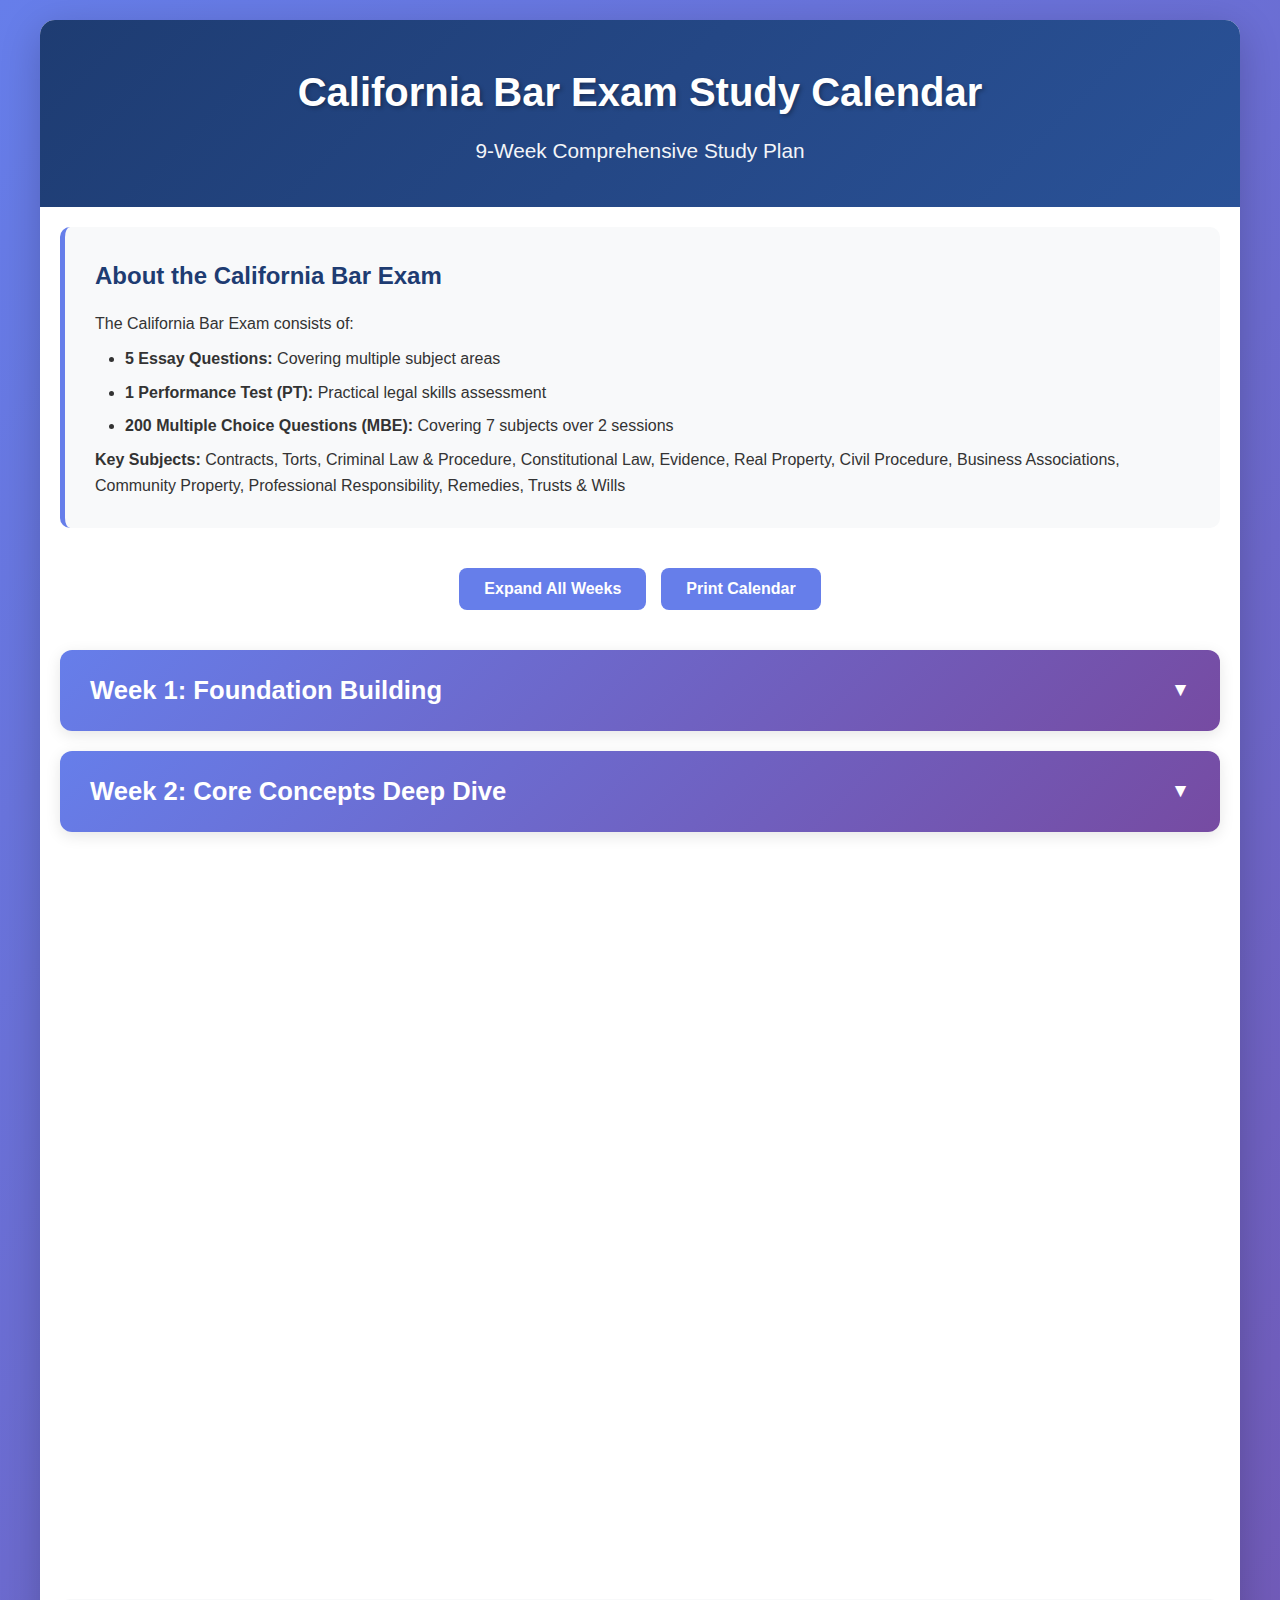
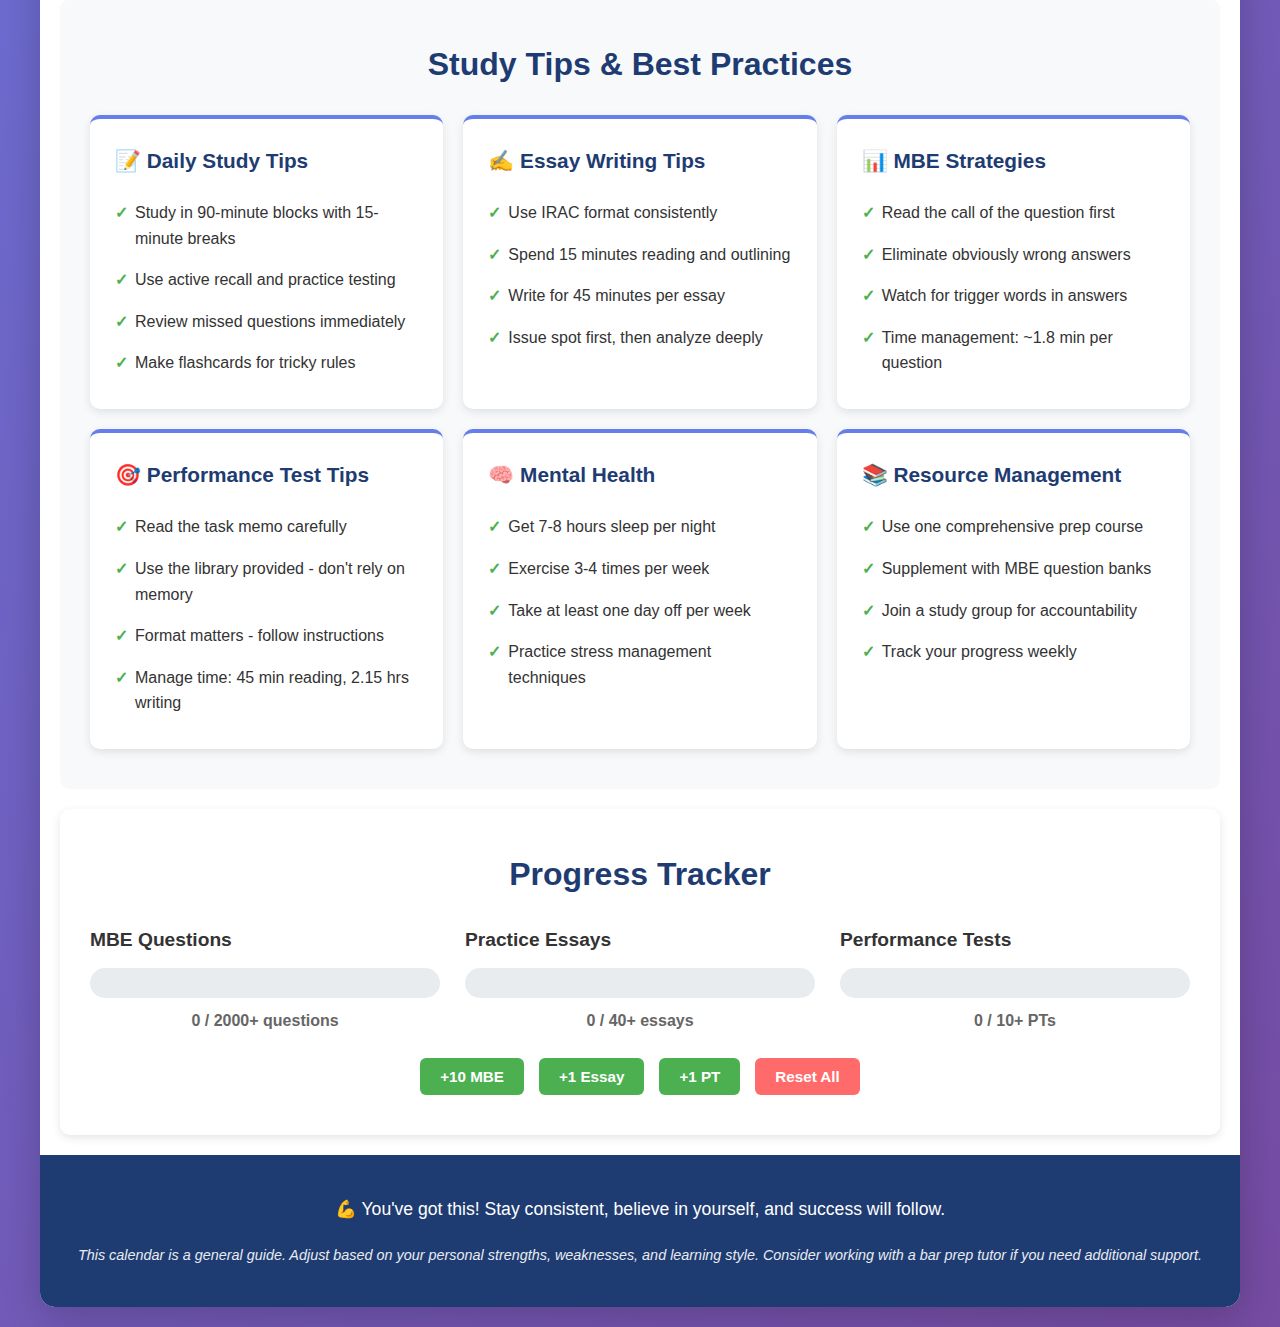
<file: index.html>
<!DOCTYPE html>
<html lang="en">
<head>
    <meta charset="UTF-8">
    <meta name="viewport" content="width=device-width, initial-scale=1.0">
    <title>9-Week CA Bar Exam Study Calendar</title>
    <link rel="stylesheet" href="styles.css">
</head>
<body>
    <div class="container">
        <header>
            <h1>California Bar Exam Study Calendar</h1>
            <p class="subtitle">9-Week Comprehensive Study Plan</p>
        </header>

        <div class="exam-info">
            <h2>About the California Bar Exam</h2>
            <p>The California Bar Exam consists of:</p>
            <ul>
                <li><strong>5 Essay Questions:</strong> Covering multiple subject areas</li>
                <li><strong>1 Performance Test (PT):</strong> Practical legal skills assessment</li>
                <li><strong>200 Multiple Choice Questions (MBE):</strong> Covering 7 subjects over 2 sessions</li>
            </ul>
            <p><strong>Key Subjects:</strong> Contracts, Torts, Criminal Law & Procedure, Constitutional Law, Evidence, Real Property, Civil Procedure, Business Associations, Community Property, Professional Responsibility, Remedies, Trusts & Wills</p>
        </div>

        <div class="calendar-controls">
            <button id="toggle-all">Expand All Weeks</button>
            <button id="print-btn">Print Calendar</button>
        </div>

        <div class="calendar">
            <!-- Week 1 -->
            <div class="week-card">
                <div class="week-header" data-week="1">
                    <h2>Week 1: Foundation Building</h2>
                    <span class="toggle-icon">▼</span>
                </div>
                <div class="week-content" id="week-1">
                    <div class="week-overview">
                        <strong>Focus:</strong> Introduction to bar prep, organizational setup, and foundational concepts
                    </div>
                    <div class="daily-schedule">
                        <div class="day">
                            <h3>Monday</h3>
                            <ul>
                                <li>⏰ Morning: Review study plan and organize materials (2 hours)</li>
                                <li>📚 Afternoon: Contracts - Formation and Consideration (3 hours)</li>
                                <li>📝 Evening: Practice 10 Contracts MBE questions (1 hour)</li>
                            </ul>
                        </div>
                        <div class="day">
                            <h3>Tuesday</h3>
                            <ul>
                                <li>📚 Morning: Torts - Intentional Torts (3 hours)</li>
                                <li>📝 Afternoon: Review Contracts notes + 10 MBE questions (2 hours)</li>
                                <li>✍️ Evening: Practice essay outline - Contracts issue spotting (1 hour)</li>
                            </ul>
                        </div>
                        <div class="day">
                            <h3>Wednesday</h3>
                            <ul>
                                <li>📚 Morning: Criminal Law - Elements of Crimes (3 hours)</li>
                                <li>📝 Afternoon: Torts MBE practice - 20 questions (2 hours)</li>
                                <li>✍️ Evening: Review and consolidate week's notes (1 hour)</li>
                            </ul>
                        </div>
                        <div class="day">
                            <h3>Thursday</h3>
                            <ul>
                                <li>📚 Morning: Constitutional Law - Individual Rights (3 hours)</li>
                                <li>📝 Afternoon: Criminal Law MBE practice - 20 questions (2 hours)</li>
                                <li>✍️ Evening: Performance Test introduction and practice (1.5 hours)</li>
                            </ul>
                        </div>
                        <div class="day">
                            <h3>Friday</h3>
                            <ul>
                                <li>📚 Morning: Real Property - Estates and Future Interests (3 hours)</li>
                                <li>📝 Afternoon: Constitutional Law MBE - 20 questions (2 hours)</li>
                                <li>✍️ Evening: Review week's difficult topics (1.5 hours)</li>
                            </ul>
                        </div>
                        <div class="day weekend">
                            <h3>Saturday</h3>
                            <ul>
                                <li>📚 Morning: Civil Procedure - Jurisdiction (3 hours)</li>
                                <li>📝 Afternoon: Mixed MBE practice - 30 questions from all subjects (2 hours)</li>
                                <li>✍️ Evening: Write practice essay - Contracts or Torts (2 hours)</li>
                            </ul>
                        </div>
                        <div class="day weekend">
                            <h3>Sunday</h3>
                            <ul>
                                <li>📚 Morning: Evidence - Relevance and Hearsay basics (3 hours)</li>
                                <li>📝 Afternoon: Review week's essays and MBE performance (2 hours)</li>
                                <li>🎯 Evening: Self-care and light review (1 hour)</li>
                            </ul>
                        </div>
                    </div>
                    <div class="week-goals">
                        <strong>Week 1 Goals:</strong>
                        <ul>
                            <li>✓ Complete foundational reading for 7 MBE subjects</li>
                            <li>✓ Answer 100+ MBE practice questions</li>
                            <li>✓ Write 1-2 practice essays</li>
                            <li>✓ Complete 1 performance test practice</li>
                        </ul>
                    </div>
                </div>
            </div>

            <!-- Week 2 -->
            <div class="week-card">
                <div class="week-header" data-week="2">
                    <h2>Week 2: Core Concepts Deep Dive</h2>
                    <span class="toggle-icon">▼</span>
                </div>
                <div class="week-content" id="week-2">
                    <div class="week-overview">
                        <strong>Focus:</strong> Deepening understanding of core MBE subjects and CA-specific topics
                    </div>
                    <div class="daily-schedule">
                        <div class="day">
                            <h3>Monday</h3>
                            <ul>
                                <li>📚 Morning: Contracts - Performance, Breach, Remedies (3 hours)</li>
                                <li>📝 Afternoon: Contracts MBE - 30 questions (2 hours)</li>
                                <li>✍️ Evening: Practice Contracts essay (1.5 hours)</li>
                            </ul>
                        </div>
                        <div class="day">
                            <h3>Tuesday</h3>
                            <ul>
                                <li>📚 Morning: Torts - Negligence and Strict Liability (3 hours)</li>
                                <li>📝 Afternoon: Torts MBE - 30 questions (2 hours)</li>
                                <li>✍️ Evening: Community Property introduction (CA-specific) (1.5 hours)</li>
                            </ul>
                        </div>
                        <div class="day">
                            <h3>Wednesday</h3>
                            <ul>
                                <li>📚 Morning: Criminal Law - Defenses and Inchoate Crimes (3 hours)</li>
                                <li>📝 Afternoon: Criminal Law MBE - 30 questions (2 hours)</li>
                                <li>✍️ Evening: Practice Criminal Law essay (1.5 hours)</li>
                            </ul>
                        </div>
                        <div class="day">
                            <h3>Thursday</h3>
                            <ul>
                                <li>📚 Morning: Criminal Procedure - 4th and 5th Amendments (3 hours)</li>
                                <li>📝 Afternoon: Criminal Procedure MBE - 30 questions (2 hours)</li>
                                <li>✍️ Evening: Professional Responsibility overview (CA-specific) (1.5 hours)</li>
                            </ul>
                        </div>
                        <div class="day">
                            <h3>Friday</h3>
                            <ul>
                                <li>📚 Morning: Real Property - Landlord-Tenant, Land Sale Contracts (3 hours)</li>
                                <li>📝 Afternoon: Real Property MBE - 30 questions (2 hours)</li>
                                <li>✍️ Evening: Review and consolidate notes (1.5 hours)</li>
                            </ul>
                        </div>
                        <div class="day weekend">
                            <h3>Saturday</h3>
                            <ul>
                                <li>📚 Morning: Civil Procedure - Pleadings, Discovery (3 hours)</li>
                                <li>📝 Afternoon: Civil Procedure MBE - 30 questions (2 hours)</li>
                                <li>✍️ Evening: Full Performance Test (3 hours)</li>
                            </ul>
                        </div>
                        <div class="day weekend">
                            <h3>Sunday</h3>
                            <ul>
                                <li>📚 Morning: Evidence - Hearsay Exceptions, Character Evidence (3 hours)</li>
                                <li>📝 Afternoon: Evidence MBE - 30 questions (2 hours)</li>
                                <li>🎯 Evening: Review week's performance and adjust study plan (2 hours)</li>
                            </ul>
                        </div>
                    </div>
                    <div class="week-goals">
                        <strong>Week 2 Goals:</strong>
                        <ul>
                            <li>✓ Complete 200+ MBE questions</li>
                            <li>✓ Write 2-3 practice essays</li>
                            <li>✓ Complete 1 full performance test</li>
                            <li>✓ Begin CA-specific subject review</li>
                        </ul>
                    </div>
                </div>
            </div>

            <!-- Week 3 -->
            <div class="week-card">
                <div class="week-header" data-week="3">
                    <h2>Week 3: California-Specific Topics</h2>
                    <span class="toggle-icon">▼</span>
                </div>
                <div class="week-content" id="week-3">
                    <div class="week-overview">
                        <strong>Focus:</strong> CA essay subjects and strengthening weak MBE areas
                    </div>
                    <div class="daily-schedule">
                        <div class="day">
                            <h3>Monday</h3>
                            <ul>
                                <li>📚 Morning: Community Property - Classification and Management (3 hours)</li>
                                <li>📝 Afternoon: Review MBE weak areas (2 hours)</li>
                                <li>✍️ Evening: Practice Community Property essay (1.5 hours)</li>
                            </ul>
                        </div>
                        <div class="day">
                            <h3>Tuesday</h3>
                            <ul>
                                <li>📚 Morning: Professional Responsibility - CA Rules of Professional Conduct (3 hours)</li>
                                <li>📝 Afternoon: MPRE/PR practice questions (2 hours)</li>
                                <li>✍️ Evening: Practice PR essay (1.5 hours)</li>
                            </ul>
                        </div>
                        <div class="day">
                            <h3>Wednesday</h3>
                            <ul>
                                <li>📚 Morning: Remedies - Damages, Restitution, Equitable Remedies (3 hours)</li>
                                <li>📝 Afternoon: Mixed MBE practice - 40 questions (2.5 hours)</li>
                                <li>✍️ Evening: Practice Remedies essay (1.5 hours)</li>
                            </ul>
                        </div>
                        <div class="day">
                            <h3>Thursday</h3>
                            <ul>
                                <li>📚 Morning: Trusts - Creation, Types, Modification (3 hours)</li>
                                <li>📝 Afternoon: Wills - Intestacy, Will Execution, Contests (2 hours)</li>
                                <li>✍️ Evening: Practice Wills/Trusts essay (1.5 hours)</li>
                            </ul>
                        </div>
                        <div class="day">
                            <h3>Friday</h3>
                            <ul>
                                <li>📚 Morning: Business Associations - Agency, Partnerships (3 hours)</li>
                                <li>📝 Afternoon: Business Associations - Corporations basics (2 hours)</li>
                                <li>✍️ Evening: Practice Business Associations essay (1.5 hours)</li>
                            </ul>
                        </div>
                        <div class="day weekend">
                            <h3>Saturday</h3>
                            <ul>
                                <li>📚 Morning: Full simulated MBE session - 100 questions (3 hours)</li>
                                <li>📝 Afternoon: Review and analyze MBE performance (2.5 hours)</li>
                                <li>✍️ Evening: Performance Test practice (2 hours)</li>
                            </ul>
                        </div>
                        <div class="day weekend">
                            <h3>Sunday</h3>
                            <ul>
                                <li>📚 Morning: Review all CA-specific subjects (3 hours)</li>
                                <li>📝 Afternoon: Practice mixed essays - 2 essays (3 hours)</li>
                                <li>🎯 Evening: Rest and self-care (1 hour)</li>
                            </ul>
                        </div>
                    </div>
                    <div class="week-goals">
                        <strong>Week 3 Goals:</strong>
                        <ul>
                            <li>✓ Complete all CA-specific subject outlines</li>
                            <li>✓ Answer 200+ MBE questions (cumulative: 500+)</li>
                            <li>✓ Write 4-5 practice essays covering CA subjects</li>
                            <li>✓ Complete 1 simulated MBE session (100 questions)</li>
                        </ul>
                    </div>
                </div>
            </div>

            <!-- Week 4 -->
            <div class="week-card">
                <div class="week-header" data-week="4">
                    <h2>Week 4: Intensive Practice & Review</h2>
                    <span class="toggle-icon">▼</span>
                </div>
                <div class="week-content" id="week-4">
                    <div class="week-overview">
                        <strong>Focus:</strong> High-volume practice and identifying weak areas
                    </div>
                    <div class="daily-schedule">
                        <div class="day">
                            <h3>Monday</h3>
                            <ul>
                                <li>📝 Morning: MBE practice - Contracts & Torts (50 questions, 2.5 hours)</li>
                                <li>📚 Afternoon: Review answers and weak topics (2 hours)</li>
                                <li>✍️ Evening: Practice essay - mixed subjects (1.5 hours)</li>
                            </ul>
                        </div>
                        <div class="day">
                            <h3>Tuesday</h3>
                            <ul>
                                <li>📝 Morning: MBE practice - Criminal Law/Procedure (50 questions, 2.5 hours)</li>
                                <li>📚 Afternoon: Deep dive into weak Criminal topics (2 hours)</li>
                                <li>✍️ Evening: Performance Test practice (2 hours)</li>
                            </ul>
                        </div>
                        <div class="day">
                            <h3>Wednesday</h3>
                            <ul>
                                <li>📝 Morning: MBE practice - Constitutional Law & Civ Pro (50 questions, 2.5 hours)</li>
                                <li>📚 Afternoon: Review and consolidate rules (2 hours)</li>
                                <li>✍️ Evening: Practice essay - Constitutional Law (1.5 hours)</li>
                            </ul>
                        </div>
                        <div class="day">
                            <h3>Thursday</h3>
                            <ul>
                                <li>📝 Morning: MBE practice - Real Property & Evidence (50 questions, 2.5 hours)</li>
                                <li>📚 Afternoon: Review Evidence hearsay rules (2 hours)</li>
                                <li>✍️ Evening: Practice essay - Real Property (1.5 hours)</li>
                            </ul>
                        </div>
                        <div class="day">
                            <h3>Friday</h3>
                            <ul>
                                <li>📚 Morning: Review all CA-specific outlines (3 hours)</li>
                                <li>✍️ Afternoon: Practice essays - Community Property & PR (3 hours)</li>
                                <li>📝 Evening: Light MBE review - 25 questions (1.5 hours)</li>
                            </ul>
                        </div>
                        <div class="day weekend">
                            <h3>Saturday</h3>
                            <ul>
                                <li>📝 Morning: Full simulated MBE session - 100 questions (3 hours)</li>
                                <li>📚 Afternoon: Comprehensive review of session (2.5 hours)</li>
                                <li>✍️ Evening: Full Performance Test (3 hours)</li>
                            </ul>
                        </div>
                        <div class="day weekend">
                            <h3>Sunday</h3>
                            <ul>
                                <li>✍️ Morning: Practice 3 essays - mixed subjects (3.5 hours)</li>
                                <li>📚 Afternoon: Review essay answers and improve (2 hours)</li>
                                <li>🎯 Evening: Weekly assessment and planning (1 hour)</li>
                            </ul>
                        </div>
                    </div>
                    <div class="week-goals">
                        <strong>Week 4 Goals:</strong>
                        <ul>
                            <li>✓ Answer 300+ MBE questions this week (cumulative: 800+)</li>
                            <li>✓ Complete 1 full MBE simulation</li>
                            <li>✓ Write 5-6 practice essays</li>
                            <li>✓ Complete 2 performance tests</li>
                            <li>✓ Identify and document top 3 weak areas</li>
                        </ul>
                    </div>
                </div>
            </div>

            <!-- Week 5 -->
            <div class="week-card">
                <div class="week-header" data-week="5">
                    <h2>Week 5: Targeted Improvement</h2>
                    <span class="toggle-icon">▼</span>
                </div>
                <div class="week-content" id="week-5">
                    <div class="week-overview">
                        <strong>Focus:</strong> Addressing weaknesses and building consistency
                    </div>
                    <div class="daily-schedule">
                        <div class="day">
                            <h3>Monday</h3>
                            <ul>
                                <li>📚 Morning: Deep study - Weak Area #1 (3 hours)</li>
                                <li>📝 Afternoon: Targeted MBE practice - Weak Area #1 (50 questions, 2.5 hours)</li>
                                <li>✍️ Evening: Essay on Weak Area #1 (1.5 hours)</li>
                            </ul>
                        </div>
                        <div class="day">
                            <h3>Tuesday</h3>
                            <ul>
                                <li>📚 Morning: Deep study - Weak Area #2 (3 hours)</li>
                                <li>📝 Afternoon: Targeted MBE practice - Weak Area #2 (50 questions, 2.5 hours)</li>
                                <li>✍️ Evening: Essay on Weak Area #2 (1.5 hours)</li>
                            </ul>
                        </div>
                        <div class="day">
                            <h3>Wednesday</h3>
                            <ul>
                                <li>📚 Morning: Deep study - Weak Area #3 (3 hours)</li>
                                <li>📝 Afternoon: Targeted MBE practice - Weak Area #3 (50 questions, 2.5 hours)</li>
                                <li>✍️ Evening: Essay on Weak Area #3 (1.5 hours)</li>
                            </ul>
                        </div>
                        <div class="day">
                            <h3>Thursday</h3>
                            <ul>
                                <li>📚 Morning: Business Associations - Corporate Finance, Shareholder Rights (3 hours)</li>
                                <li>📝 Afternoon: Mixed MBE practice - all subjects (50 questions, 2.5 hours)</li>
                                <li>✍️ Evening: Business Associations essay (1.5 hours)</li>
                            </ul>
                        </div>
                        <div class="day">
                            <h3>Friday</h3>
                            <ul>
                                <li>📚 Morning: Advanced Constitutional Law topics (3 hours)</li>
                                <li>📝 Afternoon: Evidence MBE intensive (50 questions, 2.5 hours)</li>
                                <li>✍️ Evening: Performance Test practice (2 hours)</li>
                            </ul>
                        </div>
                        <div class="day weekend">
                            <h3>Saturday</h3>
                            <ul>
                                <li>📝 Morning: Full simulated MBE - 100 questions (3 hours)</li>
                                <li>📚 Afternoon: Comprehensive analysis and review (2.5 hours)</li>
                                <li>✍️ Evening: Full essay practice - 3 essays (3.5 hours)</li>
                            </ul>
                        </div>
                        <div class="day weekend">
                            <h3>Sunday</h3>
                            <ul>
                                <li>✍️ Morning: Performance Test under timed conditions (3 hours)</li>
                                <li>📚 Afternoon: Review PT and essays from week (2 hours)</li>
                                <li>🎯 Evening: Rest and mental preparation (1.5 hours)</li>
                            </ul>
                        </div>
                    </div>
                    <div class="week-goals">
                        <strong>Week 5 Goals:</strong>
                        <ul>
                            <li>✓ Significantly improve weak areas</li>
                            <li>✓ Answer 300+ MBE questions (cumulative: 1100+)</li>
                            <li>✓ Complete 1 full MBE simulation</li>
                            <li>✓ Write 6-7 practice essays</li>
                            <li>✓ Complete 2 performance tests</li>
                        </ul>
                    </div>
                </div>
            </div>

            <!-- Week 6 -->
            <div class="week-card">
                <div class="week-header" data-week="6">
                    <h2>Week 6: Full Simulations</h2>
                    <span class="toggle-icon">▼</span>
                </div>
                <div class="week-content" id="week-6">
                    <div class="week-overview">
                        <strong>Focus:</strong> Full-day simulations and endurance building
                    </div>
                    <div class="daily-schedule">
                        <div class="day">
                            <h3>Monday</h3>
                            <ul>
                                <li>📝 Morning: MBE practice - mixed (75 questions, 3 hours)</li>
                                <li>📚 Afternoon: Review and study weak topics (2.5 hours)</li>
                                <li>✍️ Evening: Essay practice (1.5 hours)</li>
                            </ul>
                        </div>
                        <div class="day">
                            <h3>Tuesday</h3>
                            <ul>
                                <li>✍️ Morning: Full essay day simulation - 5 essays (5 hours)</li>
                                <li>📚 Afternoon: Self-review of essays (1.5 hours)</li>
                                <li>🎯 Evening: Light review, rest (1 hour)</li>
                            </ul>
                        </div>
                        <div class="day">
                            <h3>Wednesday</h3>
                            <ul>
                                <li>📝 Morning: Full MBE simulation - 100 questions (3 hours)</li>
                                <li>📚 Afternoon: Comprehensive review and analysis (2.5 hours)</li>
                                <li>✍️ Evening: Performance Test (2 hours)</li>
                            </ul>
                        </div>
                        <div class="day">
                            <h3>Thursday</h3>
                            <ul>
                                <li>📚 Morning: Review all CA-specific subjects (3 hours)</li>
                                <li>📝 Afternoon: Targeted MBE - weak subjects (50 questions, 2.5 hours)</li>
                                <li>✍️ Evening: Practice essays - CA subjects (2 hours)</li>
                            </ul>
                        </div>
                        <div class="day">
                            <h3>Friday</h3>
                            <ul>
                                <li>📚 Morning: Final review of all essay subjects (3 hours)</li>
                                <li>📝 Afternoon: MBE practice - 50 questions (2.5 hours)</li>
                                <li>✍️ Evening: Performance Test practice (2 hours)</li>
                            </ul>
                        </div>
                        <div class="day weekend">
                            <h3>Saturday - Full Bar Exam Simulation Day 1</h3>
                            <ul>
                                <li>✍️ Morning: 3 Essays (3 hours)</li>
                                <li>🍽️ Break: Lunch (1 hour)</li>
                                <li>✍️ Afternoon: 1 Performance Test (3 hours)</li>
                                <li>📚 Evening: Light review of day's performance (1 hour)</li>
                            </ul>
                        </div>
                        <div class="day weekend">
                            <h3>Sunday - Full Bar Exam Simulation Day 2</h3>
                            <ul>
                                <li>✍️ Morning: 2 Essays (2 hours)</li>
                                <li>🍽️ Break: Short break (15 min)</li>
                                <li>📝 Late Morning/Afternoon: 100 MBE questions (3 hours)</li>
                                <li>🍽️ Break: Lunch (1 hour)</li>
                                <li>📝 Afternoon: 100 MBE questions (3 hours)</li>
                                <li>🎯 Evening: Rest and recovery</li>
                            </ul>
                        </div>
                    </div>
                    <div class="week-goals">
                        <strong>Week 6 Goals:</strong>
                        <ul>
                            <li>✓ Complete 1 full 2-day bar exam simulation</li>
                            <li>✓ Answer 400+ MBE questions (cumulative: 1500+)</li>
                            <li>✓ Write 8-10 essays under timed conditions</li>
                            <li>✓ Complete 2-3 performance tests</li>
                            <li>✓ Build mental and physical endurance</li>
                        </ul>
                    </div>
                </div>
            </div>

            <!-- Week 7 -->
            <div class="week-card">
                <div class="week-header" data-week="7">
                    <h2>Week 7: Final Review & Refinement</h2>
                    <span class="toggle-icon">▼</span>
                </div>
                <div class="week-content" id="week-7">
                    <div class="week-overview">
                        <strong>Focus:</strong> Polishing skills and memorizing critical rules
                    </div>
                    <div class="daily-schedule">
                        <div class="day">
                            <h3>Monday</h3>
                            <ul>
                                <li>📚 Morning: Contracts & Torts final review (3 hours)</li>
                                <li>📝 Afternoon: MBE - Contracts/Torts (50 questions, 2.5 hours)</li>
                                <li>✍️ Evening: Flashcard review - key rules (1.5 hours)</li>
                            </ul>
                        </div>
                        <div class="day">
                            <h3>Tuesday</h3>
                            <ul>
                                <li>📚 Morning: Criminal Law/Procedure final review (3 hours)</li>
                                <li>📝 Afternoon: MBE - Criminal (50 questions, 2.5 hours)</li>
                                <li>✍️ Evening: Essay practice - Criminal topics (1.5 hours)</li>
                            </ul>
                        </div>
                        <div class="day">
                            <h3>Wednesday</h3>
                            <ul>
                                <li>📚 Morning: Constitutional Law & Civ Pro final review (3 hours)</li>
                                <li>📝 Afternoon: MBE - Con Law/Civ Pro (50 questions, 2.5 hours)</li>
                                <li>✍️ Evening: Performance Test (2 hours)</li>
                            </ul>
                        </div>
                        <div class="day">
                            <h3>Thursday</h3>
                            <ul>
                                <li>📚 Morning: Real Property & Evidence final review (3 hours)</li>
                                <li>📝 Afternoon: MBE - Property/Evidence (50 questions, 2.5 hours)</li>
                                <li>✍️ Evening: Essay practice - Evidence (1.5 hours)</li>
                            </ul>
                        </div>
                        <div class="day">
                            <h3>Friday</h3>
                            <ul>
                                <li>📚 Morning: CA-specific subjects review (3 hours)</li>
                                <li>✍️ Afternoon: Practice essays - CA subjects (3 hours)</li>
                                <li>🎯 Evening: Memorize critical distinctions and exceptions (1.5 hours)</li>
                            </ul>
                        </div>
                        <div class="day weekend">
                            <h3>Saturday</h3>
                            <ul>
                                <li>📝 Morning: Full MBE simulation - 100 questions (3 hours)</li>
                                <li>📚 Afternoon: Review and final gap identification (2.5 hours)</li>
                                <li>✍️ Evening: 3 Essays timed practice (3.5 hours)</li>
                            </ul>
                        </div>
                        <div class="day weekend">
                            <h3>Sunday</h3>
                            <ul>
                                <li>📚 Morning: Review all attack outlines (3 hours)</li>
                                <li>📝 Afternoon: Light MBE practice - 30 questions (1.5 hours)</li>
                                <li>🎯 Evening: Rest and mental preparation (1.5 hours)</li>
                            </ul>
                        </div>
                    </div>
                    <div class="week-goals">
                        <strong>Week 7 Goals:</strong>
                        <ul>
                            <li>✓ Review all subjects comprehensively</li>
                            <li>✓ Answer 300+ MBE questions (cumulative: 1800+)</li>
                            <li>✓ Write 5-6 essays</li>
                            <li>✓ Memorize critical rules and exceptions</li>
                            <li>✓ Create and review attack outlines</li>
                        </ul>
                    </div>
                </div>
            </div>

            <!-- Week 8 -->
            <div class="week-card">
                <div class="week-header" data-week="8">
                    <h2>Week 8: Peak Performance Prep</h2>
                    <span class="toggle-icon">▼</span>
                </div>
                <div class="week-content" id="week-8">
                    <div class="week-overview">
                        <strong>Focus:</strong> Final practice and confidence building
                    </div>
                    <div class="daily-schedule">
                        <div class="day">
                            <h3>Monday</h3>
                            <ul>
                                <li>📝 Morning: MBE practice - mixed (75 questions, 3 hours)</li>
                                <li>📚 Afternoon: Quick review of missed questions (2 hours)</li>
                                <li>✍️ Evening: Essay practice (1.5 hours)</li>
                            </ul>
                        </div>
                        <div class="day">
                            <h3>Tuesday</h3>
                            <ul>
                                <li>✍️ Morning: 4 Essays timed (4 hours)</li>
                                <li>📚 Afternoon: Self-grade and review (2 hours)</li>
                                <li>🎯 Evening: Flashcard review (1 hour)</li>
                            </ul>
                        </div>
                        <div class="day">
                            <h3>Wednesday</h3>
                            <ul>
                                <li>📝 Morning: Full MBE simulation - 100 questions (3 hours)</li>
                                <li>📚 Afternoon: Review performance (2 hours)</li>
                                <li>✍️ Evening: Performance Test (2 hours)</li>
                            </ul>
                        </div>
                        <div class="day">
                            <h3>Thursday</h3>
                            <ul>
                                <li>📚 Morning: Final review - focus on highest-frequency topics (3 hours)</li>
                                <li>📝 Afternoon: MBE - targeted practice (50 questions, 2.5 hours)</li>
                                <li>✍️ Evening: Light essay review (1.5 hours)</li>
                            </ul>
                        </div>
                        <div class="day">
                            <h3>Friday</h3>
                            <ul>
                                <li>📚 Morning: Memorization - one-pagers and flowcharts (2.5 hours)</li>
                                <li>📝 Afternoon: Light MBE practice - 30 questions (1.5 hours)</li>
                                <li>🎯 Evening: Organize exam materials and relax (1.5 hours)</li>
                            </ul>
                        </div>
                        <div class="day weekend">
                            <h3>Saturday - Final Full Simulation Day 1</h3>
                            <ul>
                                <li>✍️ Morning: 3 Essays (3 hours)</li>
                                <li>🍽️ Break: Lunch (1 hour)</li>
                                <li>✍️ Afternoon: 1 Performance Test (3 hours)</li>
                                <li>📚 Evening: Brief review only (30 min)</li>
                            </ul>
                        </div>
                        <div class="day weekend">
                            <h3>Sunday - Final Full Simulation Day 2</h3>
                            <ul>
                                <li>✍️ Morning: 2 Essays (2 hours)</li>
                                <li>📝 Late Morning/Afternoon: 100 MBE (3 hours)</li>
                                <li>🍽️ Break: Lunch (1 hour)</li>
                                <li>📝 Afternoon: 100 MBE (3 hours)</li>
                                <li>🎯 Evening: Confidence building and rest</li>
                            </ul>
                        </div>
                    </div>
                    <div class="week-goals">
                        <strong>Week 8 Goals:</strong>
                        <ul>
                            <li>✓ Complete final full bar exam simulation</li>
                            <li>✓ Answer 350+ MBE questions (cumulative: 2150+)</li>
                            <li>✓ Write 6-8 essays</li>
                            <li>✓ Perfect exam-day logistics and timing</li>
                            <li>✓ Build confidence and reduce anxiety</li>
                        </ul>
                    </div>
                </div>
            </div>

            <!-- Week 9 -->
            <div class="week-card">
                <div class="week-header" data-week="9">
                    <h2>Week 9: Final Week - Taper & Confidence</h2>
                    <span class="toggle-icon">▼</span>
                </div>
                <div class="week-content" id="week-9">
                    <div class="week-overview">
                        <strong>Focus:</strong> Light review, maintain sharpness, prepare mentally and physically
                    </div>
                    <div class="daily-schedule">
                        <div class="day">
                            <h3>Monday</h3>
                            <ul>
                                <li>📚 Morning: Review attack outlines - all subjects (2.5 hours)</li>
                                <li>📝 Afternoon: Light MBE practice - 30 questions (1.5 hours)</li>
                                <li>🎯 Evening: Review frequently missed rules (1.5 hours)</li>
                            </ul>
                        </div>
                        <div class="day">
                            <h3>Tuesday</h3>
                            <ul>
                                <li>📚 Morning: Final CA-specific review (2.5 hours)</li>
                                <li>✍️ Afternoon: 2-3 light essay outlines (not full essays) (2 hours)</li>
                                <li>🎯 Evening: Flashcard review (1 hour)</li>
                            </ul>
                        </div>
                        <div class="day">
                            <h3>Wednesday</h3>
                            <ul>
                                <li>📝 Morning: Light MBE practice - 40 questions (2 hours)</li>
                                <li>📚 Afternoon: Review critical distinctions (2 hours)</li>
                                <li>✍️ Evening: Performance Test review (1 hour)</li>
                            </ul>
                        </div>
                        <div class="day">
                            <h3>Thursday</h3>
                            <ul>
                                <li>📚 Morning: Final memorization session (2 hours)</li>
                                <li>📝 Afternoon: Very light MBE - 20 questions (1 hour)</li>
                                <li>🎯 Evening: Prepare exam materials, early rest (2 hours)</li>
                            </ul>
                        </div>
                        <div class="day">
                            <h3>Friday</h3>
                            <ul>
                                <li>📚 Morning: Light review - skim outlines (1.5 hours)</li>
                                <li>🎯 Afternoon: Visit exam location if possible, relax (2 hours)</li>
                                <li>🎯 Evening: Early dinner, organize materials, early sleep (2 hours)</li>
                            </ul>
                        </div>
                        <div class="day weekend exam-day">
                            <h3>Saturday - EXAM DAY 1 🎯</h3>
                            <ul>
                                <li>⏰ Morning: Arrive early, settle in</li>
                                <li>✍️ Essays: 5 essays (5 hours with breaks)</li>
                                <li>✍️ Performance Test: 1 PT (3 hours)</li>
                                <li>🎯 Evening: Light dinner, rest, NO studying</li>
                            </ul>
                        </div>
                        <div class="day weekend exam-day">
                            <h3>Sunday - EXAM DAY 2 🎯</h3>
                            <ul>
                                <li>⏰ Morning: Arrive early, stay calm</li>
                                <li>📝 MBE Session 1: 100 questions (3 hours)</li>
                                <li>🍽️ Lunch Break: Eat, relax, don't discuss exam</li>
                                <li>📝 MBE Session 2: 100 questions (3 hours)</li>
                                <li>🎉 Evening: CELEBRATE! You did it!</li>
                            </ul>
                        </div>
                    </div>
                    <div class="week-goals">
                        <strong>Week 9 Goals:</strong>
                        <ul>
                            <li>✓ Light review only - NO new material</li>
                            <li>✓ Maintain sharpness without burnout</li>
                            <li>✓ Prepare physically and mentally</li>
                            <li>✓ Get adequate sleep</li>
                            <li>✓ Stay confident and calm</li>
                            <li>✓ PASS THE BAR EXAM! 🎉</li>
                        </ul>
                    </div>
                </div>
            </div>
        </div>

        <div class="study-tips">
            <h2>Study Tips & Best Practices</h2>
            <div class="tips-grid">
                <div class="tip-card">
                    <h3>📝 Daily Study Tips</h3>
                    <ul>
                        <li>Study in 90-minute blocks with 15-minute breaks</li>
                        <li>Use active recall and practice testing</li>
                        <li>Review missed questions immediately</li>
                        <li>Make flashcards for tricky rules</li>
                    </ul>
                </div>
                <div class="tip-card">
                    <h3>✍️ Essay Writing Tips</h3>
                    <ul>
                        <li>Use IRAC format consistently</li>
                        <li>Spend 15 minutes reading and outlining</li>
                        <li>Write for 45 minutes per essay</li>
                        <li>Issue spot first, then analyze deeply</li>
                    </ul>
                </div>
                <div class="tip-card">
                    <h3>📊 MBE Strategies</h3>
                    <ul>
                        <li>Read the call of the question first</li>
                        <li>Eliminate obviously wrong answers</li>
                        <li>Watch for trigger words in answers</li>
                        <li>Time management: ~1.8 min per question</li>
                    </ul>
                </div>
                <div class="tip-card">
                    <h3>🎯 Performance Test Tips</h3>
                    <ul>
                        <li>Read the task memo carefully</li>
                        <li>Use the library provided - don't rely on memory</li>
                        <li>Format matters - follow instructions</li>
                        <li>Manage time: 45 min reading, 2.15 hrs writing</li>
                    </ul>
                </div>
                <div class="tip-card">
                    <h3>🧠 Mental Health</h3>
                    <ul>
                        <li>Get 7-8 hours sleep per night</li>
                        <li>Exercise 3-4 times per week</li>
                        <li>Take at least one day off per week</li>
                        <li>Practice stress management techniques</li>
                    </ul>
                </div>
                <div class="tip-card">
                    <h3>📚 Resource Management</h3>
                    <ul>
                        <li>Use one comprehensive prep course</li>
                        <li>Supplement with MBE question banks</li>
                        <li>Join a study group for accountability</li>
                        <li>Track your progress weekly</li>
                    </ul>
                </div>
            </div>
        </div>

        <div class="progress-tracker">
            <h2>Progress Tracker</h2>
            <div class="tracker-grid">
                <div class="tracker-item">
                    <h3>MBE Questions</h3>
                    <div class="progress-bar">
                        <div class="progress-fill" style="width: 0%" id="mbe-progress"></div>
                    </div>
                    <p><span id="mbe-count">0</span> / 2000+ questions</p>
                </div>
                <div class="tracker-item">
                    <h3>Practice Essays</h3>
                    <div class="progress-bar">
                        <div class="progress-fill" style="width: 0%" id="essay-progress"></div>
                    </div>
                    <p><span id="essay-count">0</span> / 40+ essays</p>
                </div>
                <div class="tracker-item">
                    <h3>Performance Tests</h3>
                    <div class="progress-bar">
                        <div class="progress-fill" style="width: 0%" id="pt-progress"></div>
                    </div>
                    <p><span id="pt-count">0</span> / 10+ PTs</p>
                </div>
            </div>
            <div class="tracker-controls">
                <button onclick="updateProgress('mbe', 10)">+10 MBE</button>
                <button onclick="updateProgress('essay', 1)">+1 Essay</button>
                <button onclick="updateProgress('pt', 1)">+1 PT</button>
                <button onclick="resetProgress()">Reset All</button>
            </div>
        </div>

        <footer>
            <p>💪 You've got this! Stay consistent, believe in yourself, and success will follow.</p>
            <p class="disclaimer">This calendar is a general guide. Adjust based on your personal strengths, weaknesses, and learning style. Consider working with a bar prep tutor if you need additional support.</p>
        </footer>
    </div>

    <script src="script.js"></script>
</body>
</html>
</file>
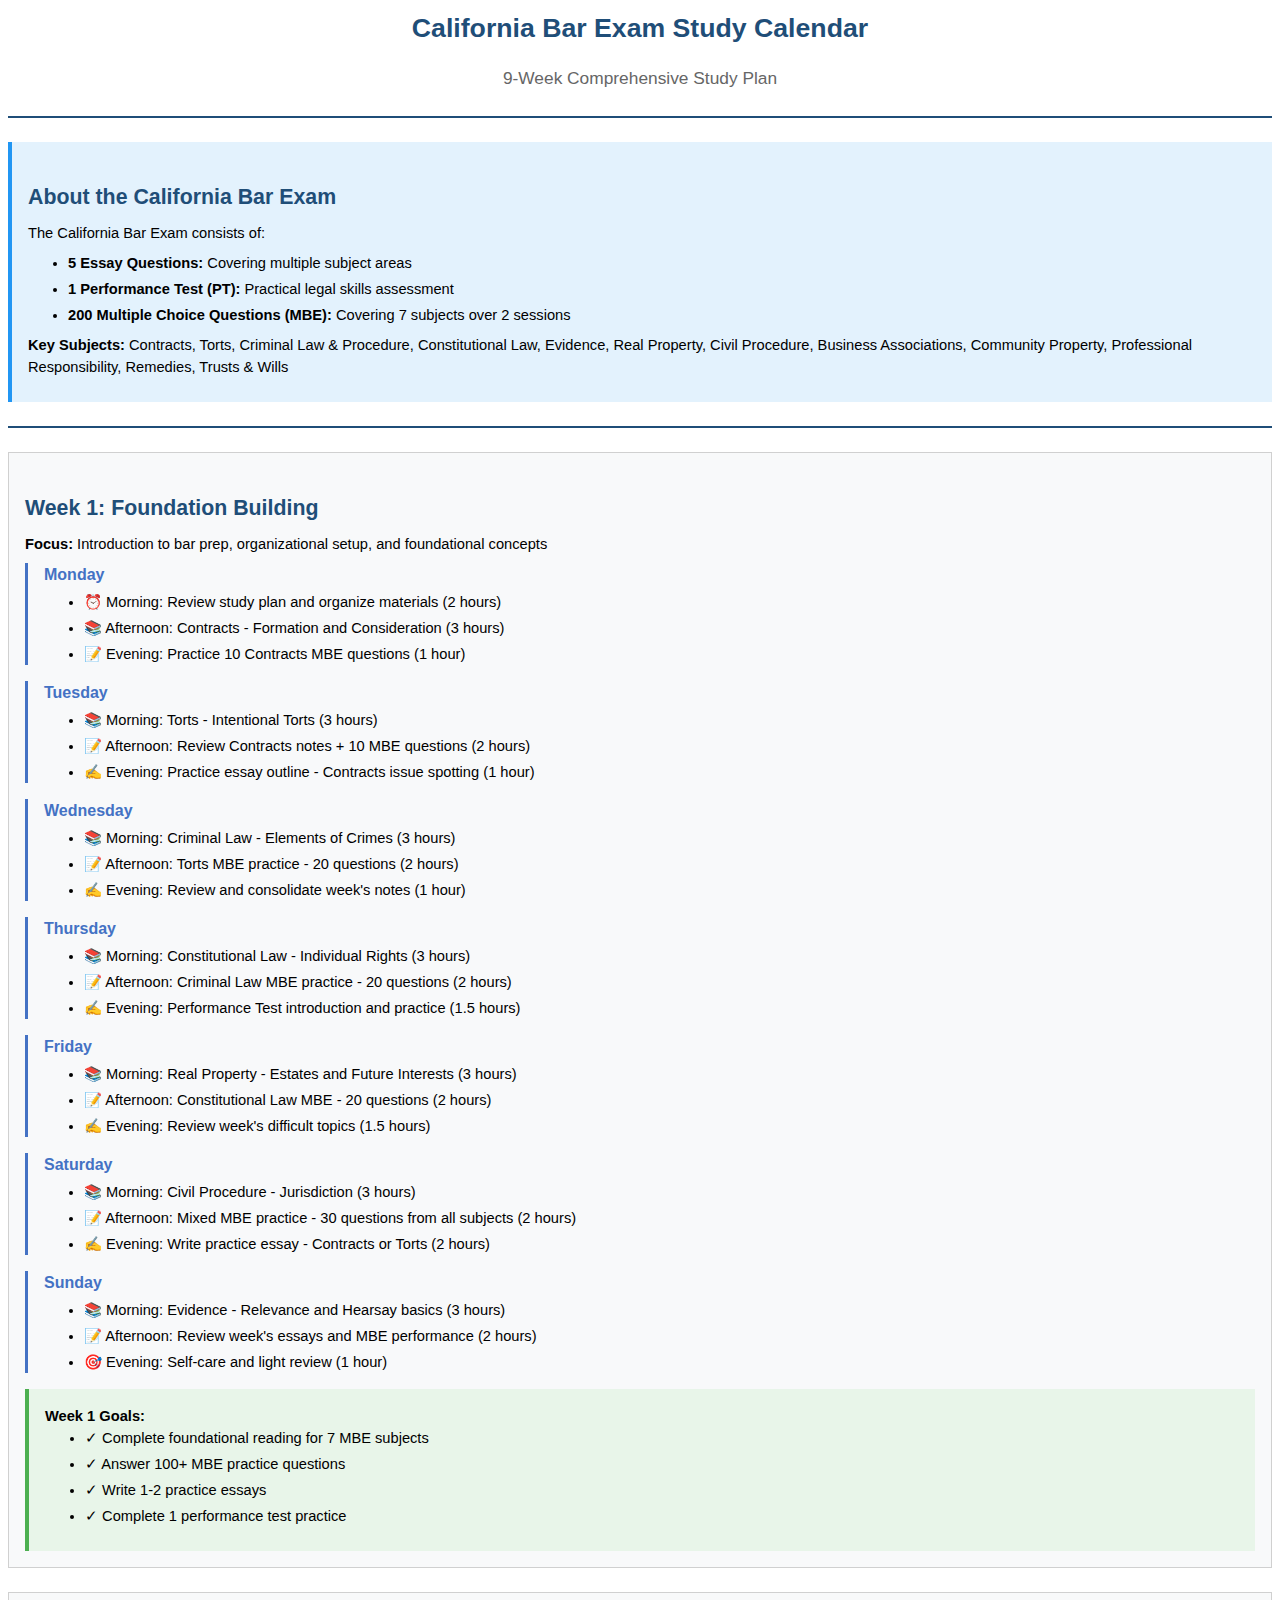
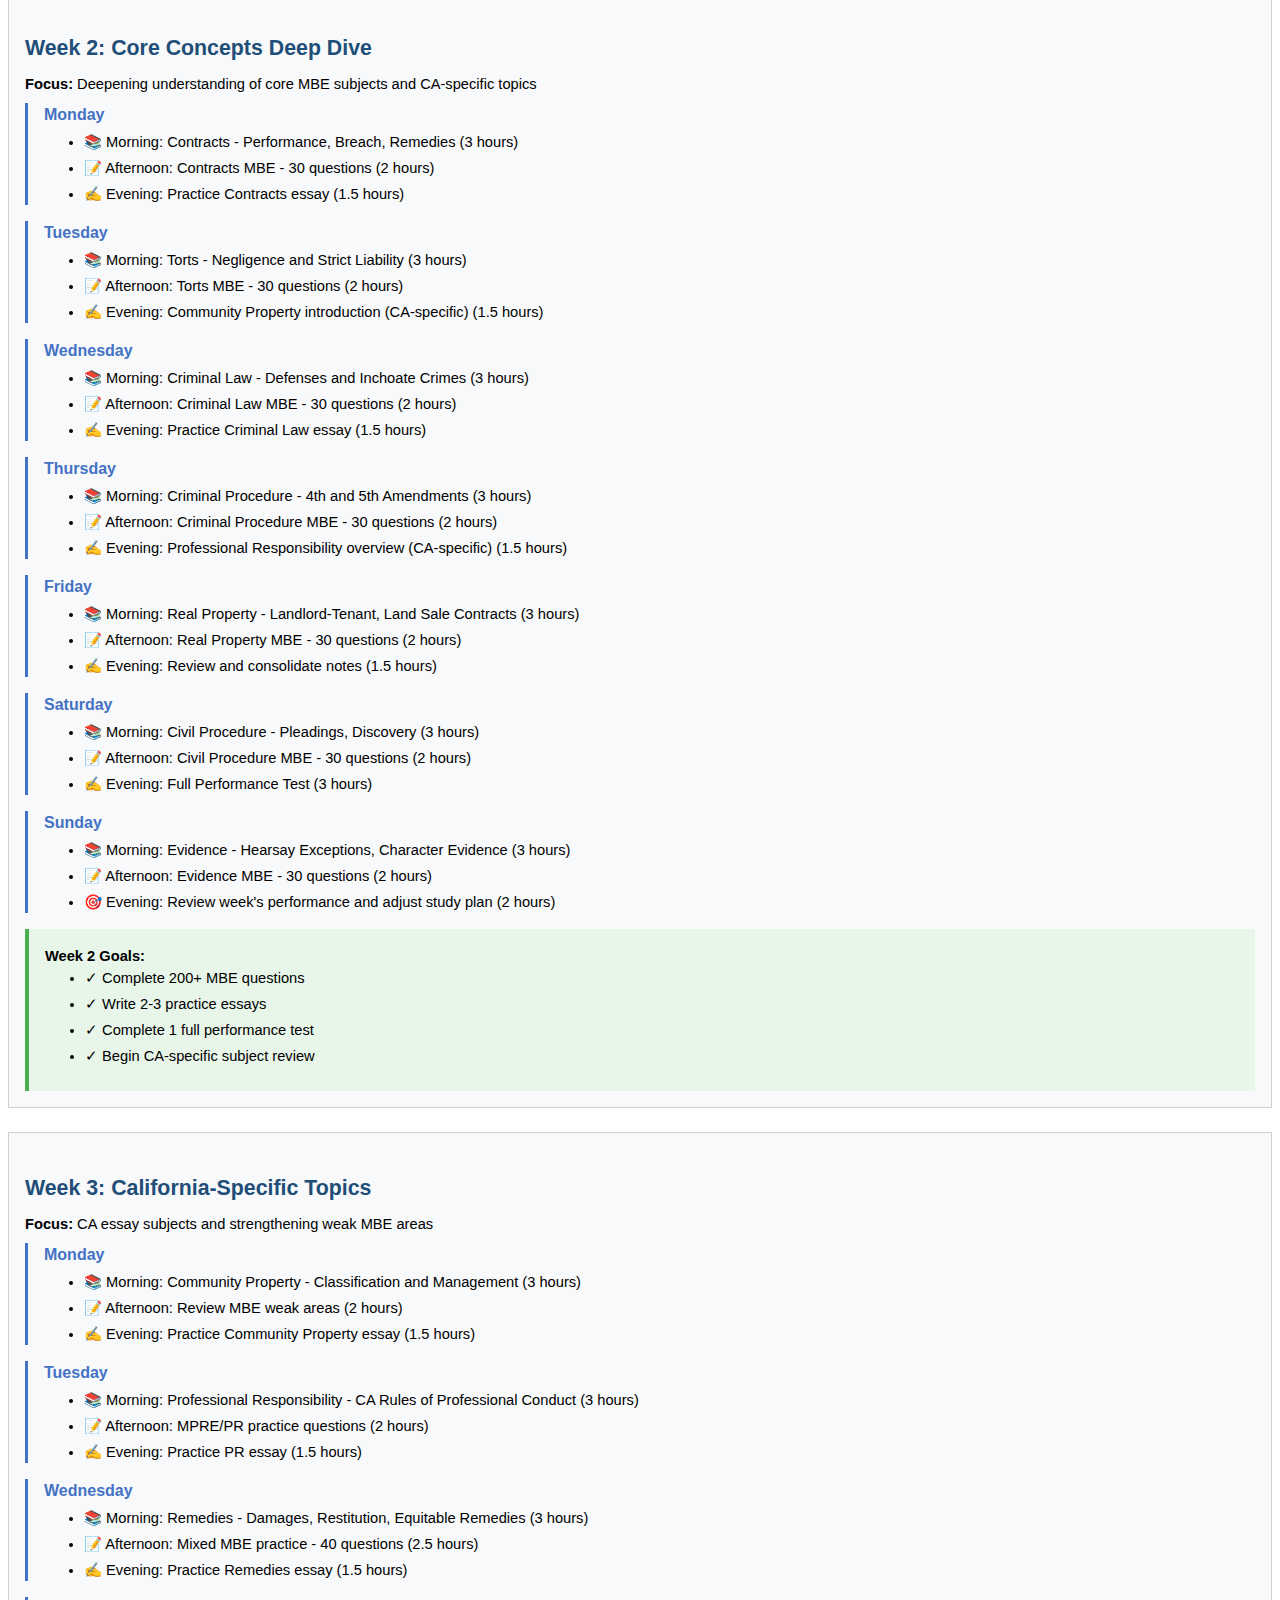
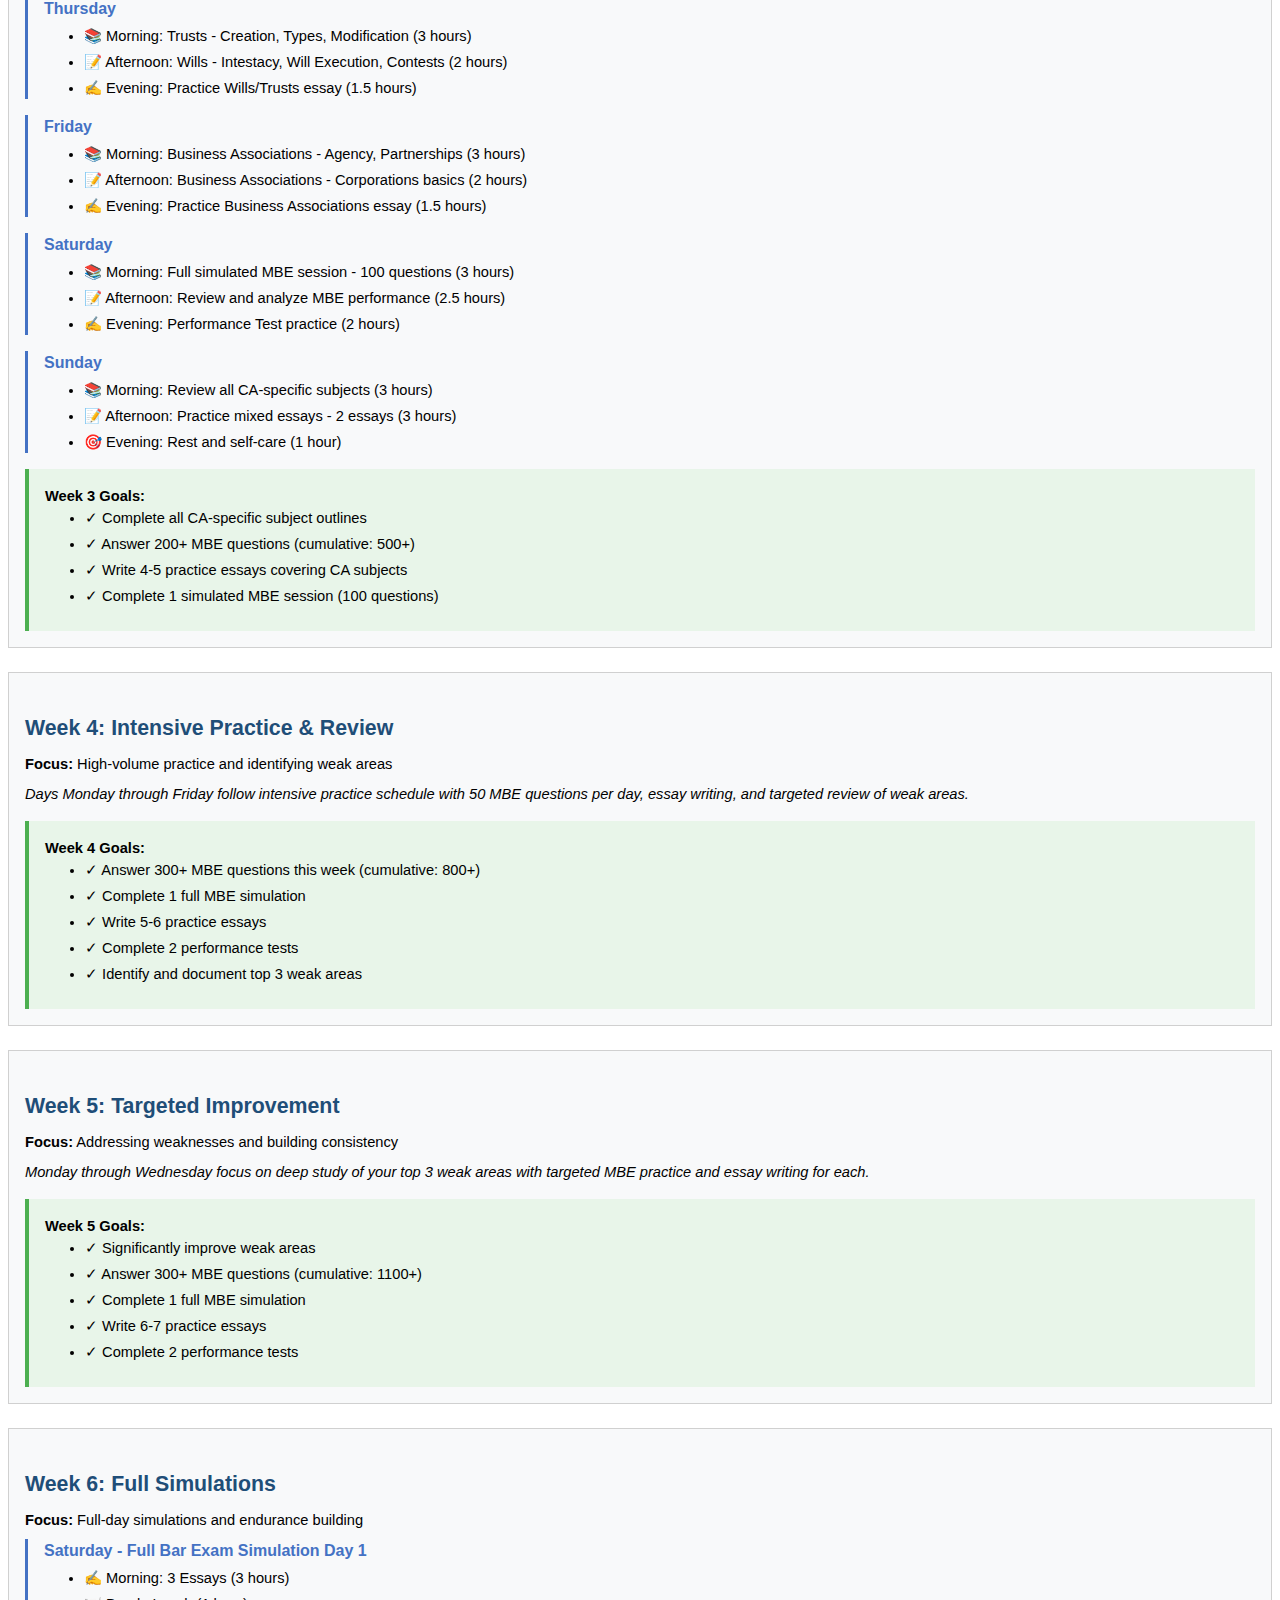
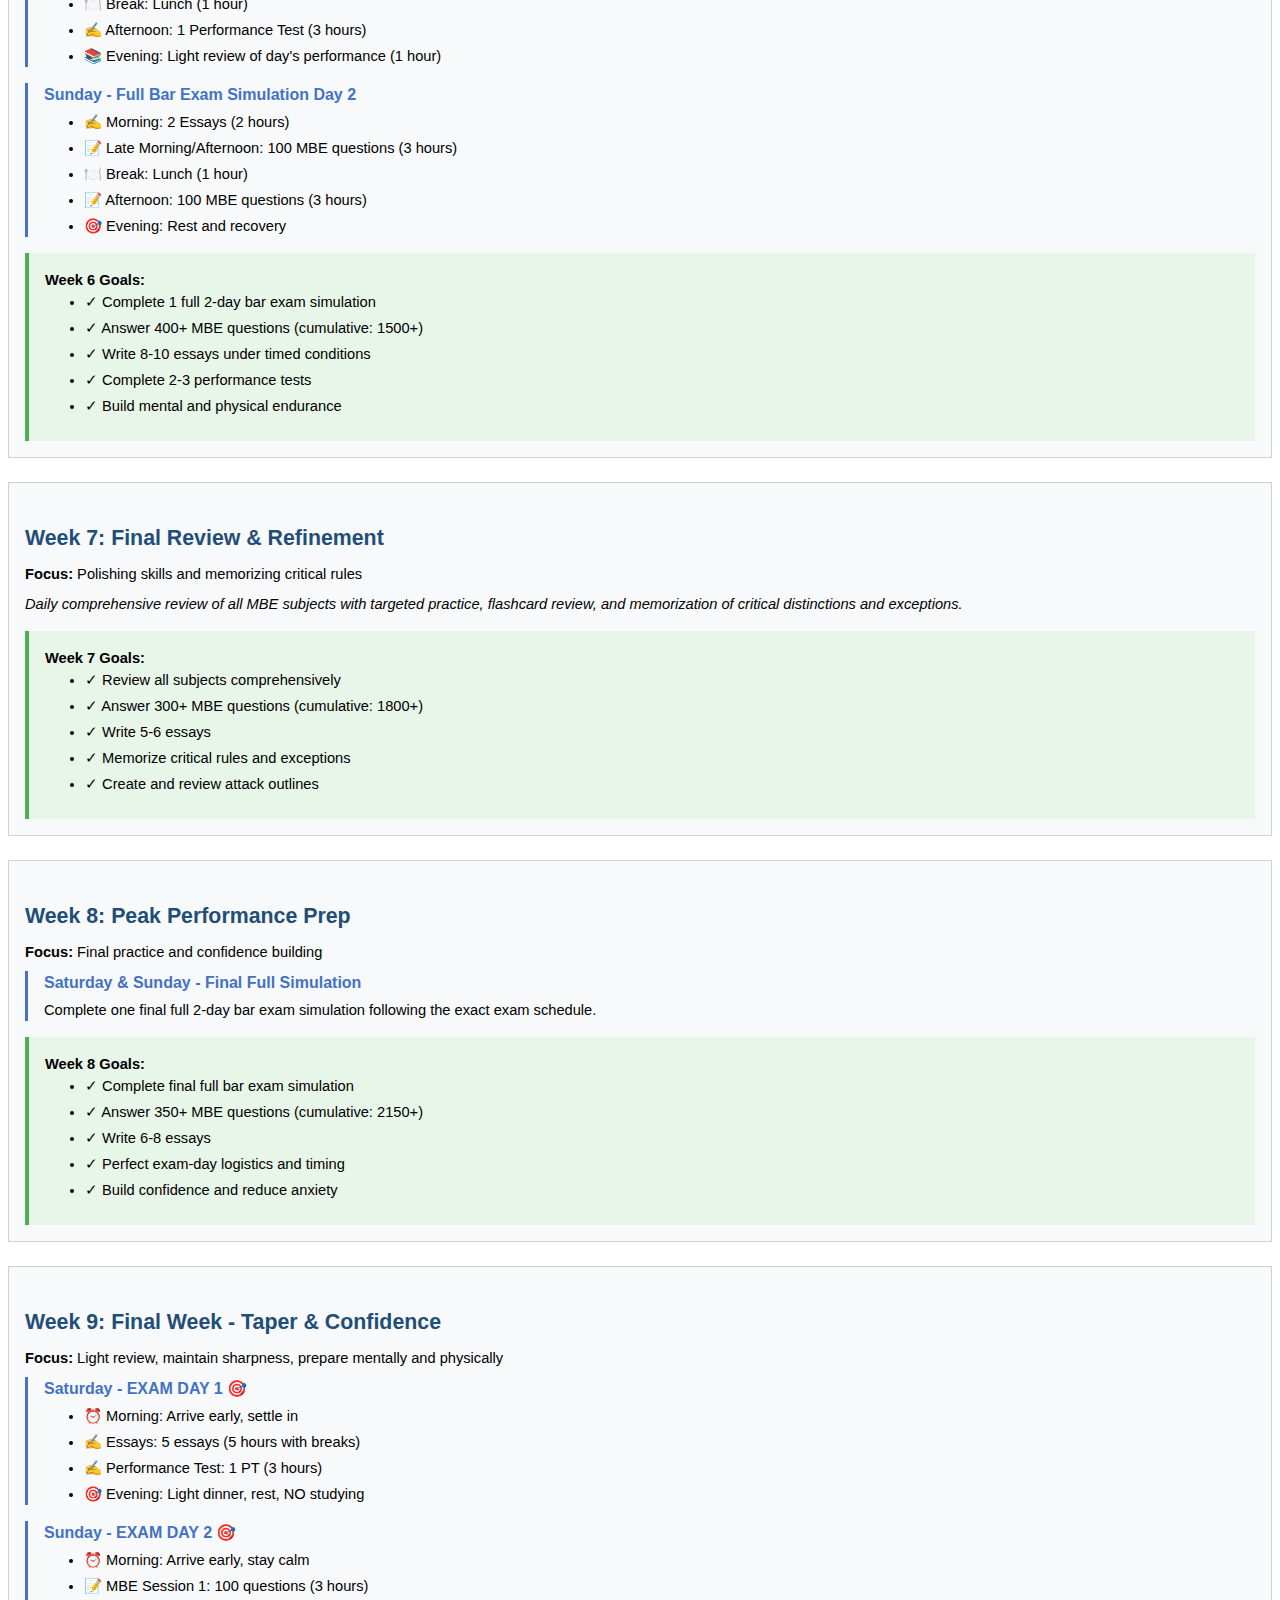
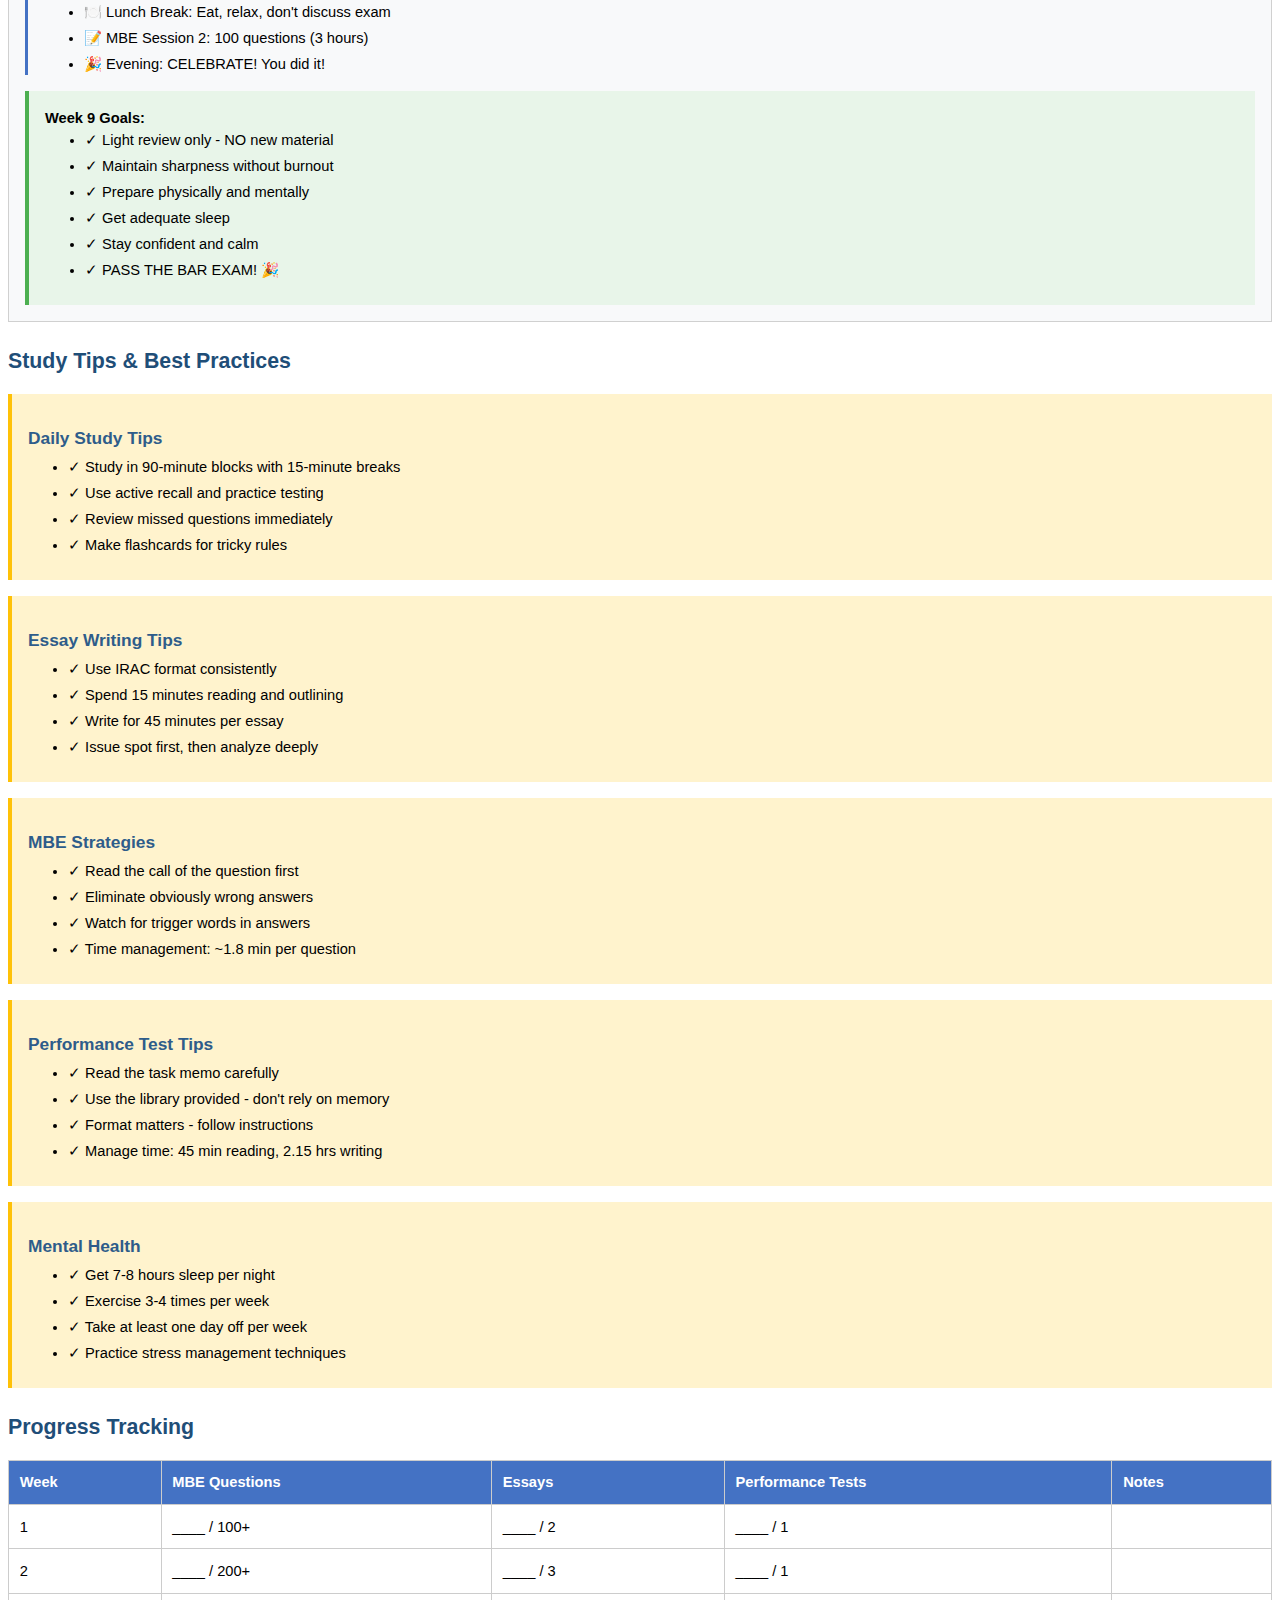
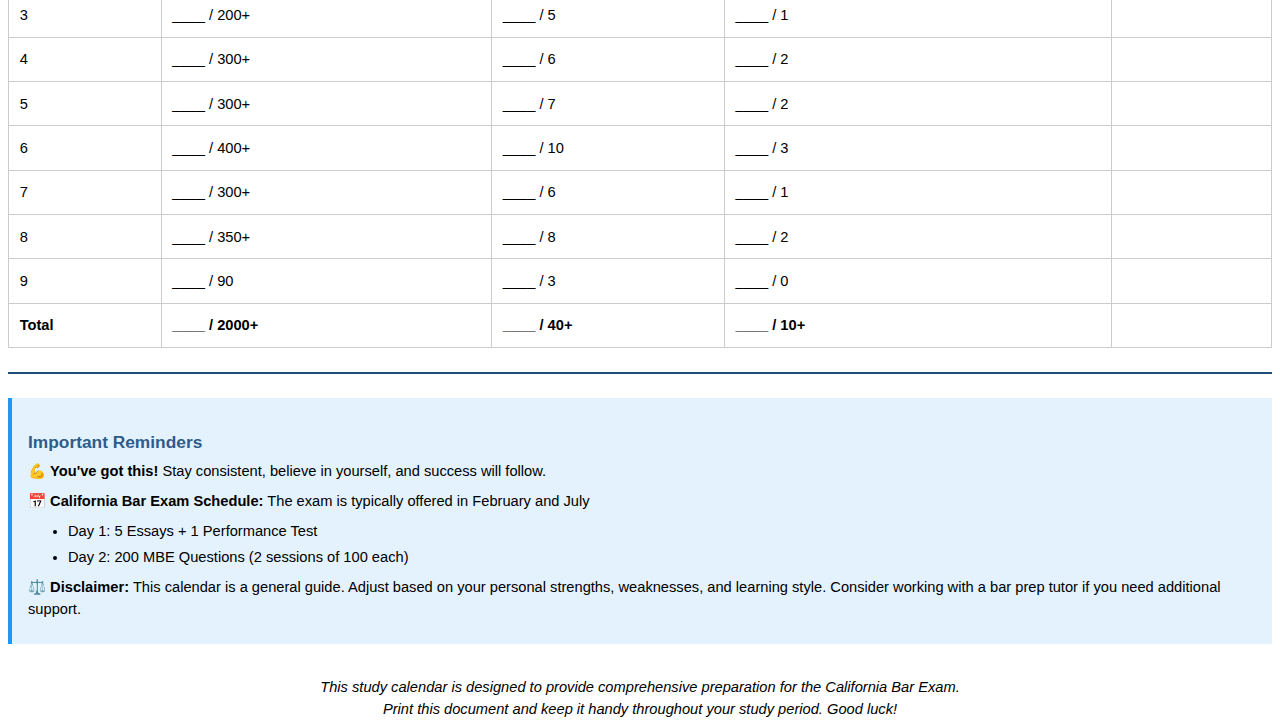
<file: CA-Bar-Exam-Study-Calendar-Word.html>
<!DOCTYPE html>
<html xmlns:o="urn:schemas-microsoft-com:office:office" xmlns:w="urn:schemas-microsoft-com:office:word" xmlns="http://www.w3.org/1999/xhtml">
<head>
    <meta charset="UTF-8">
    <title>California Bar Exam Study Calendar - 9 Week Plan</title>
    <style>
        @page {
            size: 8.5in 11in;
            margin: 1in;
        }
        body {
            font-family: Calibri, Arial, sans-serif;
            font-size: 11pt;
            line-height: 1.5;
            color: #000000;
        }
        h1 {
            font-size: 20pt;
            font-weight: bold;
            color: #1F4E78;
            text-align: center;
            margin-top: 0;
            page-break-after: avoid;
        }
        h2 {
            font-size: 16pt;
            font-weight: bold;
            color: #1F4E78;
            margin-top: 18pt;
            margin-bottom: 6pt;
            page-break-after: avoid;
        }
        h3 {
            font-size: 13pt;
            font-weight: bold;
            color: #2E5C8A;
            margin-top: 12pt;
            margin-bottom: 3pt;
            page-break-after: avoid;
        }
        h4 {
            font-size: 12pt;
            font-weight: bold;
            color: #4472C4;
            margin-top: 6pt;
            margin-bottom: 3pt;
        }
        p {
            margin-top: 0;
            margin-bottom: 6pt;
        }
        ul {
            margin-top: 0;
            margin-bottom: 6pt;
        }
        li {
            margin-bottom: 3pt;
        }
        .week-section {
            page-break-inside: avoid;
            margin-bottom: 18pt;
            border: 1px solid #D0D0D0;
            padding: 12pt;
            background-color: #F8F9FA;
        }
        .day-section {
            margin-bottom: 12pt;
            padding-left: 12pt;
            border-left: 3px solid #4472C4;
        }
        .goals-section {
            background-color: #E8F5E9;
            padding: 12pt;
            margin-top: 12pt;
            border-left: 4px solid #4CAF50;
        }
        .tip-box {
            background-color: #FFF3CD;
            padding: 12pt;
            margin: 12pt 0;
            border-left: 4px solid #FFC107;
        }
        .info-box {
            background-color: #E3F2FD;
            padding: 12pt;
            margin: 12pt 0;
            border-left: 4px solid #2196F3;
        }
        table {
            border-collapse: collapse;
            width: 100%;
            margin: 12pt 0;
        }
        th, td {
            border: 1px solid #CCCCCC;
            padding: 8pt;
            text-align: left;
        }
        th {
            background-color: #4472C4;
            color: white;
            font-weight: bold;
        }
        .subtitle {
            text-align: center;
            font-size: 13pt;
            color: #666666;
            margin-bottom: 18pt;
        }
        hr {
            border: none;
            border-top: 2px solid #1F4E78;
            margin: 18pt 0;
        }
    </style>
</head>
<body>
    <h1>California Bar Exam Study Calendar</h1>
    <p class="subtitle">9-Week Comprehensive Study Plan</p>
    
    <hr>
    
    <div class="info-box">
        <h2>About the California Bar Exam</h2>
        <p>The California Bar Exam consists of:</p>
        <ul>
            <li><strong>5 Essay Questions:</strong> Covering multiple subject areas</li>
            <li><strong>1 Performance Test (PT):</strong> Practical legal skills assessment</li>
            <li><strong>200 Multiple Choice Questions (MBE):</strong> Covering 7 subjects over 2 sessions</li>
        </ul>
        <p><strong>Key Subjects:</strong> Contracts, Torts, Criminal Law & Procedure, Constitutional Law, Evidence, Real Property, Civil Procedure, Business Associations, Community Property, Professional Responsibility, Remedies, Trusts & Wills</p>
    </div>
    
    <hr>
    
    <div class="week-section">
        <h2>Week 1: Foundation Building</h2>
        <p><strong>Focus:</strong> Introduction to bar prep, organizational setup, and foundational concepts</p>
        
        <div class="day-section">
            <h4>Monday</h4>
            <ul>
                <li>⏰ Morning: Review study plan and organize materials (2 hours)</li>
                <li>📚 Afternoon: Contracts - Formation and Consideration (3 hours)</li>
                <li>📝 Evening: Practice 10 Contracts MBE questions (1 hour)</li>
            </ul>
        </div>
        
        <div class="day-section">
            <h4>Tuesday</h4>
            <ul>
                <li>📚 Morning: Torts - Intentional Torts (3 hours)</li>
                <li>📝 Afternoon: Review Contracts notes + 10 MBE questions (2 hours)</li>
                <li>✍️ Evening: Practice essay outline - Contracts issue spotting (1 hour)</li>
            </ul>
        </div>
        
        <div class="day-section">
            <h4>Wednesday</h4>
            <ul>
                <li>📚 Morning: Criminal Law - Elements of Crimes (3 hours)</li>
                <li>📝 Afternoon: Torts MBE practice - 20 questions (2 hours)</li>
                <li>✍️ Evening: Review and consolidate week's notes (1 hour)</li>
            </ul>
        </div>
        
        <div class="day-section">
            <h4>Thursday</h4>
            <ul>
                <li>📚 Morning: Constitutional Law - Individual Rights (3 hours)</li>
                <li>📝 Afternoon: Criminal Law MBE practice - 20 questions (2 hours)</li>
                <li>✍️ Evening: Performance Test introduction and practice (1.5 hours)</li>
            </ul>
        </div>
        
        <div class="day-section">
            <h4>Friday</h4>
            <ul>
                <li>📚 Morning: Real Property - Estates and Future Interests (3 hours)</li>
                <li>📝 Afternoon: Constitutional Law MBE - 20 questions (2 hours)</li>
                <li>✍️ Evening: Review week's difficult topics (1.5 hours)</li>
            </ul>
        </div>
        
        <div class="day-section">
            <h4>Saturday</h4>
            <ul>
                <li>📚 Morning: Civil Procedure - Jurisdiction (3 hours)</li>
                <li>📝 Afternoon: Mixed MBE practice - 30 questions from all subjects (2 hours)</li>
                <li>✍️ Evening: Write practice essay - Contracts or Torts (2 hours)</li>
            </ul>
        </div>
        
        <div class="day-section">
            <h4>Sunday</h4>
            <ul>
                <li>📚 Morning: Evidence - Relevance and Hearsay basics (3 hours)</li>
                <li>📝 Afternoon: Review week's essays and MBE performance (2 hours)</li>
                <li>🎯 Evening: Self-care and light review (1 hour)</li>
            </ul>
        </div>
        
        <div class="goals-section">
            <strong>Week 1 Goals:</strong>
            <ul>
                <li>✓ Complete foundational reading for 7 MBE subjects</li>
                <li>✓ Answer 100+ MBE practice questions</li>
                <li>✓ Write 1-2 practice essays</li>
                <li>✓ Complete 1 performance test practice</li>
            </ul>
        </div>
    </div>
    
    <div class="week-section">
        <h2>Week 2: Core Concepts Deep Dive</h2>
        <p><strong>Focus:</strong> Deepening understanding of core MBE subjects and CA-specific topics</p>
        
        <div class="day-section">
            <h4>Monday</h4>
            <ul>
                <li>📚 Morning: Contracts - Performance, Breach, Remedies (3 hours)</li>
                <li>📝 Afternoon: Contracts MBE - 30 questions (2 hours)</li>
                <li>✍️ Evening: Practice Contracts essay (1.5 hours)</li>
            </ul>
        </div>
        
        <div class="day-section">
            <h4>Tuesday</h4>
            <ul>
                <li>📚 Morning: Torts - Negligence and Strict Liability (3 hours)</li>
                <li>📝 Afternoon: Torts MBE - 30 questions (2 hours)</li>
                <li>✍️ Evening: Community Property introduction (CA-specific) (1.5 hours)</li>
            </ul>
        </div>
        
        <div class="day-section">
            <h4>Wednesday</h4>
            <ul>
                <li>📚 Morning: Criminal Law - Defenses and Inchoate Crimes (3 hours)</li>
                <li>📝 Afternoon: Criminal Law MBE - 30 questions (2 hours)</li>
                <li>✍️ Evening: Practice Criminal Law essay (1.5 hours)</li>
            </ul>
        </div>
        
        <div class="day-section">
            <h4>Thursday</h4>
            <ul>
                <li>📚 Morning: Criminal Procedure - 4th and 5th Amendments (3 hours)</li>
                <li>📝 Afternoon: Criminal Procedure MBE - 30 questions (2 hours)</li>
                <li>✍️ Evening: Professional Responsibility overview (CA-specific) (1.5 hours)</li>
            </ul>
        </div>
        
        <div class="day-section">
            <h4>Friday</h4>
            <ul>
                <li>📚 Morning: Real Property - Landlord-Tenant, Land Sale Contracts (3 hours)</li>
                <li>📝 Afternoon: Real Property MBE - 30 questions (2 hours)</li>
                <li>✍️ Evening: Review and consolidate notes (1.5 hours)</li>
            </ul>
        </div>
        
        <div class="day-section">
            <h4>Saturday</h4>
            <ul>
                <li>📚 Morning: Civil Procedure - Pleadings, Discovery (3 hours)</li>
                <li>📝 Afternoon: Civil Procedure MBE - 30 questions (2 hours)</li>
                <li>✍️ Evening: Full Performance Test (3 hours)</li>
            </ul>
        </div>
        
        <div class="day-section">
            <h4>Sunday</h4>
            <ul>
                <li>📚 Morning: Evidence - Hearsay Exceptions, Character Evidence (3 hours)</li>
                <li>📝 Afternoon: Evidence MBE - 30 questions (2 hours)</li>
                <li>🎯 Evening: Review week's performance and adjust study plan (2 hours)</li>
            </ul>
        </div>
        
        <div class="goals-section">
            <strong>Week 2 Goals:</strong>
            <ul>
                <li>✓ Complete 200+ MBE questions</li>
                <li>✓ Write 2-3 practice essays</li>
                <li>✓ Complete 1 full performance test</li>
                <li>✓ Begin CA-specific subject review</li>
            </ul>
        </div>
    </div>
    
    <div class="week-section">
        <h2>Week 3: California-Specific Topics</h2>
        <p><strong>Focus:</strong> CA essay subjects and strengthening weak MBE areas</p>
        
        <div class="day-section">
            <h4>Monday</h4>
            <ul>
                <li>📚 Morning: Community Property - Classification and Management (3 hours)</li>
                <li>📝 Afternoon: Review MBE weak areas (2 hours)</li>
                <li>✍️ Evening: Practice Community Property essay (1.5 hours)</li>
            </ul>
        </div>
        
        <div class="day-section">
            <h4>Tuesday</h4>
            <ul>
                <li>📚 Morning: Professional Responsibility - CA Rules of Professional Conduct (3 hours)</li>
                <li>📝 Afternoon: MPRE/PR practice questions (2 hours)</li>
                <li>✍️ Evening: Practice PR essay (1.5 hours)</li>
            </ul>
        </div>
        
        <div class="day-section">
            <h4>Wednesday</h4>
            <ul>
                <li>📚 Morning: Remedies - Damages, Restitution, Equitable Remedies (3 hours)</li>
                <li>📝 Afternoon: Mixed MBE practice - 40 questions (2.5 hours)</li>
                <li>✍️ Evening: Practice Remedies essay (1.5 hours)</li>
            </ul>
        </div>
        
        <div class="day-section">
            <h4>Thursday</h4>
            <ul>
                <li>📚 Morning: Trusts - Creation, Types, Modification (3 hours)</li>
                <li>📝 Afternoon: Wills - Intestacy, Will Execution, Contests (2 hours)</li>
                <li>✍️ Evening: Practice Wills/Trusts essay (1.5 hours)</li>
            </ul>
        </div>
        
        <div class="day-section">
            <h4>Friday</h4>
            <ul>
                <li>📚 Morning: Business Associations - Agency, Partnerships (3 hours)</li>
                <li>📝 Afternoon: Business Associations - Corporations basics (2 hours)</li>
                <li>✍️ Evening: Practice Business Associations essay (1.5 hours)</li>
            </ul>
        </div>
        
        <div class="day-section">
            <h4>Saturday</h4>
            <ul>
                <li>📚 Morning: Full simulated MBE session - 100 questions (3 hours)</li>
                <li>📝 Afternoon: Review and analyze MBE performance (2.5 hours)</li>
                <li>✍️ Evening: Performance Test practice (2 hours)</li>
            </ul>
        </div>
        
        <div class="day-section">
            <h4>Sunday</h4>
            <ul>
                <li>📚 Morning: Review all CA-specific subjects (3 hours)</li>
                <li>📝 Afternoon: Practice mixed essays - 2 essays (3 hours)</li>
                <li>🎯 Evening: Rest and self-care (1 hour)</li>
            </ul>
        </div>
        
        <div class="goals-section">
            <strong>Week 3 Goals:</strong>
            <ul>
                <li>✓ Complete all CA-specific subject outlines</li>
                <li>✓ Answer 200+ MBE questions (cumulative: 500+)</li>
                <li>✓ Write 4-5 practice essays covering CA subjects</li>
                <li>✓ Complete 1 simulated MBE session (100 questions)</li>
            </ul>
        </div>
    </div>
    
    <p style="page-break-before: always;"></p>
    
    <div class="week-section">
        <h2>Week 4: Intensive Practice & Review</h2>
        <p><strong>Focus:</strong> High-volume practice and identifying weak areas</p>
        
        <p><em>Days Monday through Friday follow intensive practice schedule with 50 MBE questions per day, essay writing, and targeted review of weak areas.</em></p>
        
        <div class="goals-section">
            <strong>Week 4 Goals:</strong>
            <ul>
                <li>✓ Answer 300+ MBE questions this week (cumulative: 800+)</li>
                <li>✓ Complete 1 full MBE simulation</li>
                <li>✓ Write 5-6 practice essays</li>
                <li>✓ Complete 2 performance tests</li>
                <li>✓ Identify and document top 3 weak areas</li>
            </ul>
        </div>
    </div>
    
    <div class="week-section">
        <h2>Week 5: Targeted Improvement</h2>
        <p><strong>Focus:</strong> Addressing weaknesses and building consistency</p>
        
        <p><em>Monday through Wednesday focus on deep study of your top 3 weak areas with targeted MBE practice and essay writing for each.</em></p>
        
        <div class="goals-section">
            <strong>Week 5 Goals:</strong>
            <ul>
                <li>✓ Significantly improve weak areas</li>
                <li>✓ Answer 300+ MBE questions (cumulative: 1100+)</li>
                <li>✓ Complete 1 full MBE simulation</li>
                <li>✓ Write 6-7 practice essays</li>
                <li>✓ Complete 2 performance tests</li>
            </ul>
        </div>
    </div>
    
    <div class="week-section">
        <h2>Week 6: Full Simulations</h2>
        <p><strong>Focus:</strong> Full-day simulations and endurance building</p>
        
        <div class="day-section">
            <h4>Saturday - Full Bar Exam Simulation Day 1</h4>
            <ul>
                <li>✍️ Morning: 3 Essays (3 hours)</li>
                <li>🍽️ Break: Lunch (1 hour)</li>
                <li>✍️ Afternoon: 1 Performance Test (3 hours)</li>
                <li>📚 Evening: Light review of day's performance (1 hour)</li>
            </ul>
        </div>
        
        <div class="day-section">
            <h4>Sunday - Full Bar Exam Simulation Day 2</h4>
            <ul>
                <li>✍️ Morning: 2 Essays (2 hours)</li>
                <li>📝 Late Morning/Afternoon: 100 MBE questions (3 hours)</li>
                <li>🍽️ Break: Lunch (1 hour)</li>
                <li>📝 Afternoon: 100 MBE questions (3 hours)</li>
                <li>🎯 Evening: Rest and recovery</li>
            </ul>
        </div>
        
        <div class="goals-section">
            <strong>Week 6 Goals:</strong>
            <ul>
                <li>✓ Complete 1 full 2-day bar exam simulation</li>
                <li>✓ Answer 400+ MBE questions (cumulative: 1500+)</li>
                <li>✓ Write 8-10 essays under timed conditions</li>
                <li>✓ Complete 2-3 performance tests</li>
                <li>✓ Build mental and physical endurance</li>
            </ul>
        </div>
    </div>
    
    <div class="week-section">
        <h2>Week 7: Final Review & Refinement</h2>
        <p><strong>Focus:</strong> Polishing skills and memorizing critical rules</p>
        
        <p><em>Daily comprehensive review of all MBE subjects with targeted practice, flashcard review, and memorization of critical distinctions and exceptions.</em></p>
        
        <div class="goals-section">
            <strong>Week 7 Goals:</strong>
            <ul>
                <li>✓ Review all subjects comprehensively</li>
                <li>✓ Answer 300+ MBE questions (cumulative: 1800+)</li>
                <li>✓ Write 5-6 essays</li>
                <li>✓ Memorize critical rules and exceptions</li>
                <li>✓ Create and review attack outlines</li>
            </ul>
        </div>
    </div>
    
    <div class="week-section">
        <h2>Week 8: Peak Performance Prep</h2>
        <p><strong>Focus:</strong> Final practice and confidence building</p>
        
        <div class="day-section">
            <h4>Saturday & Sunday - Final Full Simulation</h4>
            <p>Complete one final full 2-day bar exam simulation following the exact exam schedule.</p>
        </div>
        
        <div class="goals-section">
            <strong>Week 8 Goals:</strong>
            <ul>
                <li>✓ Complete final full bar exam simulation</li>
                <li>✓ Answer 350+ MBE questions (cumulative: 2150+)</li>
                <li>✓ Write 6-8 essays</li>
                <li>✓ Perfect exam-day logistics and timing</li>
                <li>✓ Build confidence and reduce anxiety</li>
            </ul>
        </div>
    </div>
    
    <div class="week-section">
        <h2>Week 9: Final Week - Taper & Confidence</h2>
        <p><strong>Focus:</strong> Light review, maintain sharpness, prepare mentally and physically</p>
        
        <div class="day-section">
            <h4>Saturday - EXAM DAY 1 🎯</h4>
            <ul>
                <li>⏰ Morning: Arrive early, settle in</li>
                <li>✍️ Essays: 5 essays (5 hours with breaks)</li>
                <li>✍️ Performance Test: 1 PT (3 hours)</li>
                <li>🎯 Evening: Light dinner, rest, NO studying</li>
            </ul>
        </div>
        
        <div class="day-section">
            <h4>Sunday - EXAM DAY 2 🎯</h4>
            <ul>
                <li>⏰ Morning: Arrive early, stay calm</li>
                <li>📝 MBE Session 1: 100 questions (3 hours)</li>
                <li>🍽️ Lunch Break: Eat, relax, don't discuss exam</li>
                <li>📝 MBE Session 2: 100 questions (3 hours)</li>
                <li>🎉 Evening: CELEBRATE! You did it!</li>
            </ul>
        </div>
        
        <div class="goals-section">
            <strong>Week 9 Goals:</strong>
            <ul>
                <li>✓ Light review only - NO new material</li>
                <li>✓ Maintain sharpness without burnout</li>
                <li>✓ Prepare physically and mentally</li>
                <li>✓ Get adequate sleep</li>
                <li>✓ Stay confident and calm</li>
                <li>✓ PASS THE BAR EXAM! 🎉</li>
            </ul>
        </div>
    </div>
    
    <p style="page-break-before: always;"></p>
    
    <h2>Study Tips & Best Practices</h2>
    
    <div class="tip-box">
        <h3>Daily Study Tips</h3>
        <ul>
            <li>✓ Study in 90-minute blocks with 15-minute breaks</li>
            <li>✓ Use active recall and practice testing</li>
            <li>✓ Review missed questions immediately</li>
            <li>✓ Make flashcards for tricky rules</li>
        </ul>
    </div>
    
    <div class="tip-box">
        <h3>Essay Writing Tips</h3>
        <ul>
            <li>✓ Use IRAC format consistently</li>
            <li>✓ Spend 15 minutes reading and outlining</li>
            <li>✓ Write for 45 minutes per essay</li>
            <li>✓ Issue spot first, then analyze deeply</li>
        </ul>
    </div>
    
    <div class="tip-box">
        <h3>MBE Strategies</h3>
        <ul>
            <li>✓ Read the call of the question first</li>
            <li>✓ Eliminate obviously wrong answers</li>
            <li>✓ Watch for trigger words in answers</li>
            <li>✓ Time management: ~1.8 min per question</li>
        </ul>
    </div>
    
    <div class="tip-box">
        <h3>Performance Test Tips</h3>
        <ul>
            <li>✓ Read the task memo carefully</li>
            <li>✓ Use the library provided - don't rely on memory</li>
            <li>✓ Format matters - follow instructions</li>
            <li>✓ Manage time: 45 min reading, 2.15 hrs writing</li>
        </ul>
    </div>
    
    <div class="tip-box">
        <h3>Mental Health</h3>
        <ul>
            <li>✓ Get 7-8 hours sleep per night</li>
            <li>✓ Exercise 3-4 times per week</li>
            <li>✓ Take at least one day off per week</li>
            <li>✓ Practice stress management techniques</li>
        </ul>
    </div>
    
    <h2>Progress Tracking</h2>
    
    <table>
        <tr>
            <th>Week</th>
            <th>MBE Questions</th>
            <th>Essays</th>
            <th>Performance Tests</th>
            <th>Notes</th>
        </tr>
        <tr>
            <td>1</td>
            <td>____ / 100+</td>
            <td>____ / 2</td>
            <td>____ / 1</td>
            <td></td>
        </tr>
        <tr>
            <td>2</td>
            <td>____ / 200+</td>
            <td>____ / 3</td>
            <td>____ / 1</td>
            <td></td>
        </tr>
        <tr>
            <td>3</td>
            <td>____ / 200+</td>
            <td>____ / 5</td>
            <td>____ / 1</td>
            <td></td>
        </tr>
        <tr>
            <td>4</td>
            <td>____ / 300+</td>
            <td>____ / 6</td>
            <td>____ / 2</td>
            <td></td>
        </tr>
        <tr>
            <td>5</td>
            <td>____ / 300+</td>
            <td>____ / 7</td>
            <td>____ / 2</td>
            <td></td>
        </tr>
        <tr>
            <td>6</td>
            <td>____ / 400+</td>
            <td>____ / 10</td>
            <td>____ / 3</td>
            <td></td>
        </tr>
        <tr>
            <td>7</td>
            <td>____ / 300+</td>
            <td>____ / 6</td>
            <td>____ / 1</td>
            <td></td>
        </tr>
        <tr>
            <td>8</td>
            <td>____ / 350+</td>
            <td>____ / 8</td>
            <td>____ / 2</td>
            <td></td>
        </tr>
        <tr>
            <td>9</td>
            <td>____ / 90</td>
            <td>____ / 3</td>
            <td>____ / 0</td>
            <td></td>
        </tr>
        <tr style="font-weight: bold;">
            <td>Total</td>
            <td>____ / 2000+</td>
            <td>____ / 40+</td>
            <td>____ / 10+</td>
            <td></td>
        </tr>
    </table>
    
    <hr>
    
    <div class="info-box">
        <h3>Important Reminders</h3>
        <p>💪 <strong>You've got this!</strong> Stay consistent, believe in yourself, and success will follow.</p>
        <p>📅 <strong>California Bar Exam Schedule:</strong> The exam is typically offered in February and July</p>
        <ul>
            <li>Day 1: 5 Essays + 1 Performance Test</li>
            <li>Day 2: 200 MBE Questions (2 sessions of 100 each)</li>
        </ul>
        <p>⚖️ <strong>Disclaimer:</strong> This calendar is a general guide. Adjust based on your personal strengths, weaknesses, and learning style. Consider working with a bar prep tutor if you need additional support.</p>
    </div>
    
    <p style="text-align: center; margin-top: 24pt; font-style: italic;">
        This study calendar is designed to provide comprehensive preparation for the California Bar Exam.<br>
        Print this document and keep it handy throughout your study period. Good luck!
    </p>
</body>
</html>
</file>
<file: styles.css>
* {
    margin: 0;
    padding: 0;
    box-sizing: border-box;
}

body {
    font-family: 'Segoe UI', Tahoma, Geneva, Verdana, sans-serif;
    line-height: 1.6;
    color: #333;
    background: linear-gradient(135deg, #667eea 0%, #764ba2 100%);
    padding: 20px;
    min-height: 100vh;
}

.container {
    max-width: 1200px;
    margin: 0 auto;
    background: white;
    border-radius: 15px;
    box-shadow: 0 10px 40px rgba(0, 0, 0, 0.2);
    overflow: hidden;
}

header {
    background: linear-gradient(135deg, #1e3c72 0%, #2a5298 100%);
    color: white;
    padding: 40px;
    text-align: center;
}

header h1 {
    font-size: 2.5em;
    margin-bottom: 10px;
    text-shadow: 2px 2px 4px rgba(0, 0, 0, 0.3);
}

.subtitle {
    font-size: 1.3em;
    opacity: 0.95;
}

.exam-info {
    background: #f8f9fa;
    padding: 30px;
    margin: 20px;
    border-radius: 10px;
    border-left: 5px solid #667eea;
}

.exam-info h2 {
    color: #1e3c72;
    margin-bottom: 15px;
}

.exam-info ul {
    margin-left: 30px;
    margin-top: 10px;
}

.exam-info li {
    margin-bottom: 8px;
}

.calendar-controls {
    display: flex;
    justify-content: center;
    gap: 15px;
    padding: 20px;
    flex-wrap: wrap;
}

.calendar-controls button {
    padding: 12px 25px;
    font-size: 1em;
    background: #667eea;
    color: white;
    border: none;
    border-radius: 8px;
    cursor: pointer;
    transition: all 0.3s ease;
    font-weight: 600;
}

.calendar-controls button:hover {
    background: #5568d3;
    transform: translateY(-2px);
    box-shadow: 0 5px 15px rgba(102, 126, 234, 0.4);
}

.calendar {
    padding: 20px;
}

.week-card {
    background: white;
    margin-bottom: 20px;
    border-radius: 12px;
    box-shadow: 0 4px 15px rgba(0, 0, 0, 0.1);
    overflow: hidden;
    transition: all 0.3s ease;
}

.week-card:hover {
    box-shadow: 0 6px 20px rgba(0, 0, 0, 0.15);
}

.week-header {
    background: linear-gradient(135deg, #667eea 0%, #764ba2 100%);
    color: white;
    padding: 20px 30px;
    cursor: pointer;
    display: flex;
    justify-content: space-between;
    align-items: center;
    transition: all 0.3s ease;
}

.week-header:hover {
    background: linear-gradient(135deg, #5568d3 0%, #6a3f8f 100%);
}

.week-header h2 {
    font-size: 1.6em;
    margin: 0;
}

.toggle-icon {
    font-size: 1.2em;
    transition: transform 0.3s ease;
}

.week-header.active .toggle-icon {
    transform: rotate(180deg);
}

.week-content {
    max-height: 0;
    overflow: hidden;
    transition: max-height 0.5s ease;
    padding: 0 30px;
}

.week-content.active {
    max-height: 5000px;
    padding: 30px;
}

.week-overview {
    background: #e8f4f8;
    padding: 15px;
    border-radius: 8px;
    margin-bottom: 25px;
    border-left: 4px solid #667eea;
}

.daily-schedule {
    margin: 20px 0;
}

.day {
    background: #f8f9fa;
    padding: 20px;
    margin-bottom: 15px;
    border-radius: 8px;
    border-left: 4px solid #667eea;
    transition: all 0.3s ease;
}

.day:hover {
    background: #e9ecef;
    transform: translateX(5px);
    box-shadow: 0 3px 10px rgba(0, 0, 0, 0.1);
}

.day.weekend {
    border-left-color: #ff6b6b;
    background: #fff5f5;
}

.day.weekend:hover {
    background: #ffe5e5;
}

.day.exam-day {
    border-left-color: #ffd700;
    background: #fffacd;
    border-width: 6px;
}

.day.exam-day:hover {
    background: #fff8b0;
}

.day h3 {
    color: #1e3c72;
    margin-bottom: 12px;
    font-size: 1.3em;
}

.day ul {
    list-style: none;
}

.day li {
    padding: 8px 0;
    padding-left: 10px;
    position: relative;
}

.day li::before {
    content: "→";
    position: absolute;
    left: -10px;
    color: #667eea;
    font-weight: bold;
}

.week-goals {
    background: #e8f5e9;
    padding: 20px;
    border-radius: 8px;
    margin-top: 25px;
    border-left: 4px solid #4caf50;
}

.week-goals ul {
    margin-left: 20px;
    margin-top: 10px;
}

.week-goals li {
    margin-bottom: 8px;
}

.study-tips {
    background: #f8f9fa;
    padding: 40px 30px;
    margin: 20px;
    border-radius: 10px;
}

.study-tips h2 {
    color: #1e3c72;
    margin-bottom: 25px;
    text-align: center;
    font-size: 2em;
}

.tips-grid {
    display: grid;
    grid-template-columns: repeat(auto-fit, minmax(300px, 1fr));
    gap: 20px;
    margin-top: 20px;
}

.tip-card {
    background: white;
    padding: 25px;
    border-radius: 10px;
    box-shadow: 0 3px 10px rgba(0, 0, 0, 0.1);
    transition: all 0.3s ease;
    border-top: 4px solid #667eea;
}

.tip-card:hover {
    transform: translateY(-5px);
    box-shadow: 0 6px 20px rgba(0, 0, 0, 0.15);
}

.tip-card h3 {
    color: #1e3c72;
    margin-bottom: 15px;
    font-size: 1.3em;
}

.tip-card ul {
    list-style: none;
}

.tip-card li {
    padding: 8px 0;
    padding-left: 20px;
    position: relative;
}

.tip-card li::before {
    content: "✓";
    position: absolute;
    left: 0;
    color: #4caf50;
    font-weight: bold;
}

.progress-tracker {
    background: white;
    padding: 40px 30px;
    margin: 20px;
    border-radius: 10px;
    box-shadow: 0 3px 10px rgba(0, 0, 0, 0.1);
}

.progress-tracker h2 {
    color: #1e3c72;
    margin-bottom: 25px;
    text-align: center;
    font-size: 2em;
}

.tracker-grid {
    display: grid;
    grid-template-columns: repeat(auto-fit, minmax(250px, 1fr));
    gap: 25px;
    margin-bottom: 25px;
}

.tracker-item h3 {
    color: #333;
    margin-bottom: 12px;
    font-size: 1.2em;
}

.progress-bar {
    width: 100%;
    height: 30px;
    background: #e9ecef;
    border-radius: 15px;
    overflow: hidden;
    margin-bottom: 10px;
}

.progress-fill {
    height: 100%;
    background: linear-gradient(90deg, #667eea 0%, #764ba2 100%);
    transition: width 0.5s ease;
    display: flex;
    align-items: center;
    justify-content: center;
    color: white;
    font-weight: bold;
}

.tracker-item p {
    text-align: center;
    color: #666;
    font-weight: 600;
}

.tracker-controls {
    display: flex;
    justify-content: center;
    gap: 15px;
    flex-wrap: wrap;
}

.tracker-controls button {
    padding: 10px 20px;
    font-size: 0.95em;
    background: #4caf50;
    color: white;
    border: none;
    border-radius: 6px;
    cursor: pointer;
    transition: all 0.3s ease;
    font-weight: 600;
}

.tracker-controls button:hover {
    background: #45a049;
    transform: translateY(-2px);
}

.tracker-controls button:last-child {
    background: #ff6b6b;
}

.tracker-controls button:last-child:hover {
    background: #ff5252;
}

footer {
    background: #1e3c72;
    color: white;
    padding: 30px;
    text-align: center;
}

footer p {
    margin: 10px 0;
    font-size: 1.1em;
}

.disclaimer {
    font-size: 0.9em !important;
    opacity: 0.9;
    font-style: italic;
    margin-top: 20px !important;
}

/* Print Styles */
@media print {
    body {
        background: white;
        padding: 0;
    }
    
    .container {
        box-shadow: none;
    }
    
    .calendar-controls,
    .progress-tracker,
    .tracker-controls {
        display: none;
    }
    
    .week-content {
        max-height: none !important;
        padding: 20px !important;
    }
    
    .week-card {
        page-break-inside: avoid;
        margin-bottom: 30px;
    }
    
    .day {
        page-break-inside: avoid;
    }
}

/* Responsive Design */
@media (max-width: 768px) {
    body {
        padding: 10px;
    }
    
    header {
        padding: 25px 20px;
    }
    
    header h1 {
        font-size: 1.8em;
    }
    
    .subtitle {
        font-size: 1.1em;
    }
    
    .exam-info,
    .study-tips,
    .progress-tracker {
        padding: 20px;
        margin: 10px;
    }
    
    .week-content.active {
        padding: 20px 15px;
    }
    
    .tips-grid {
        grid-template-columns: 1fr;
    }
    
    .tracker-grid {
        grid-template-columns: 1fr;
    }
    
    .calendar-controls {
        flex-direction: column;
    }
    
    .calendar-controls button {
        width: 100%;
    }
}
</file>
